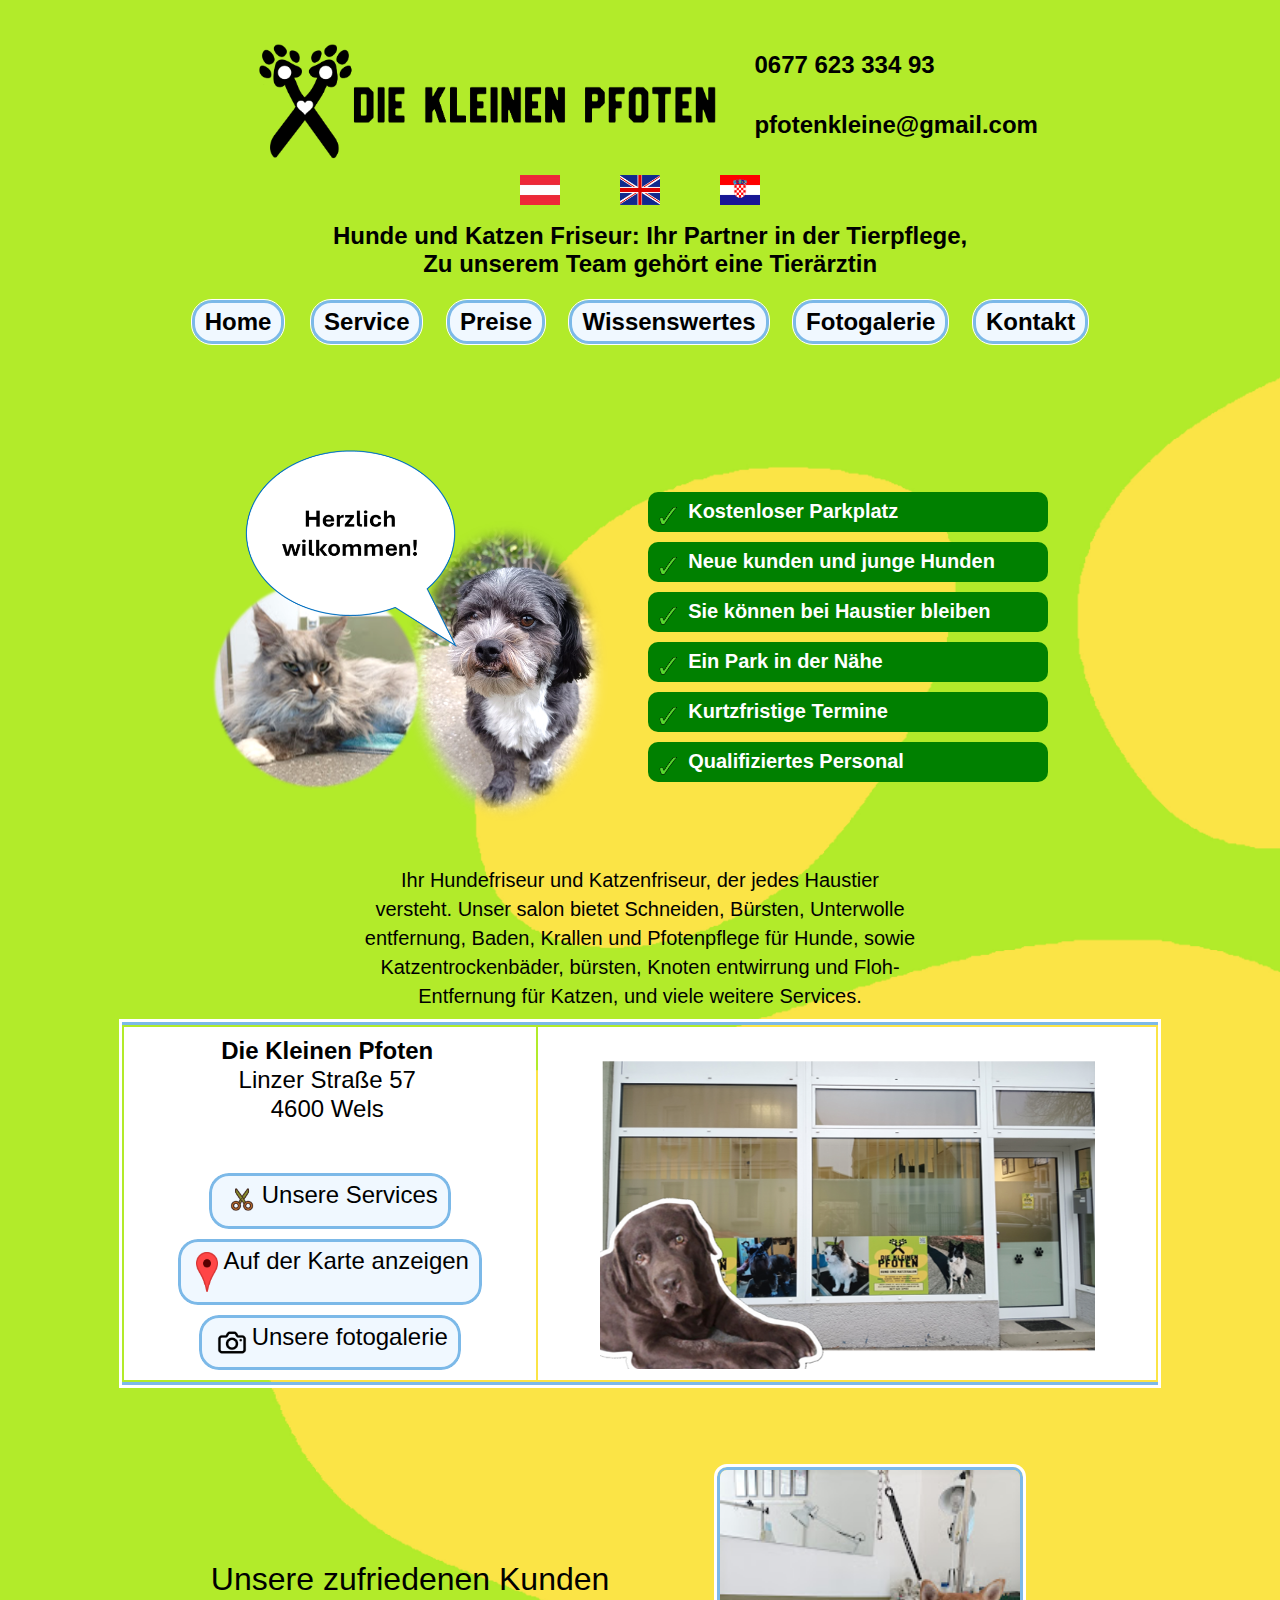
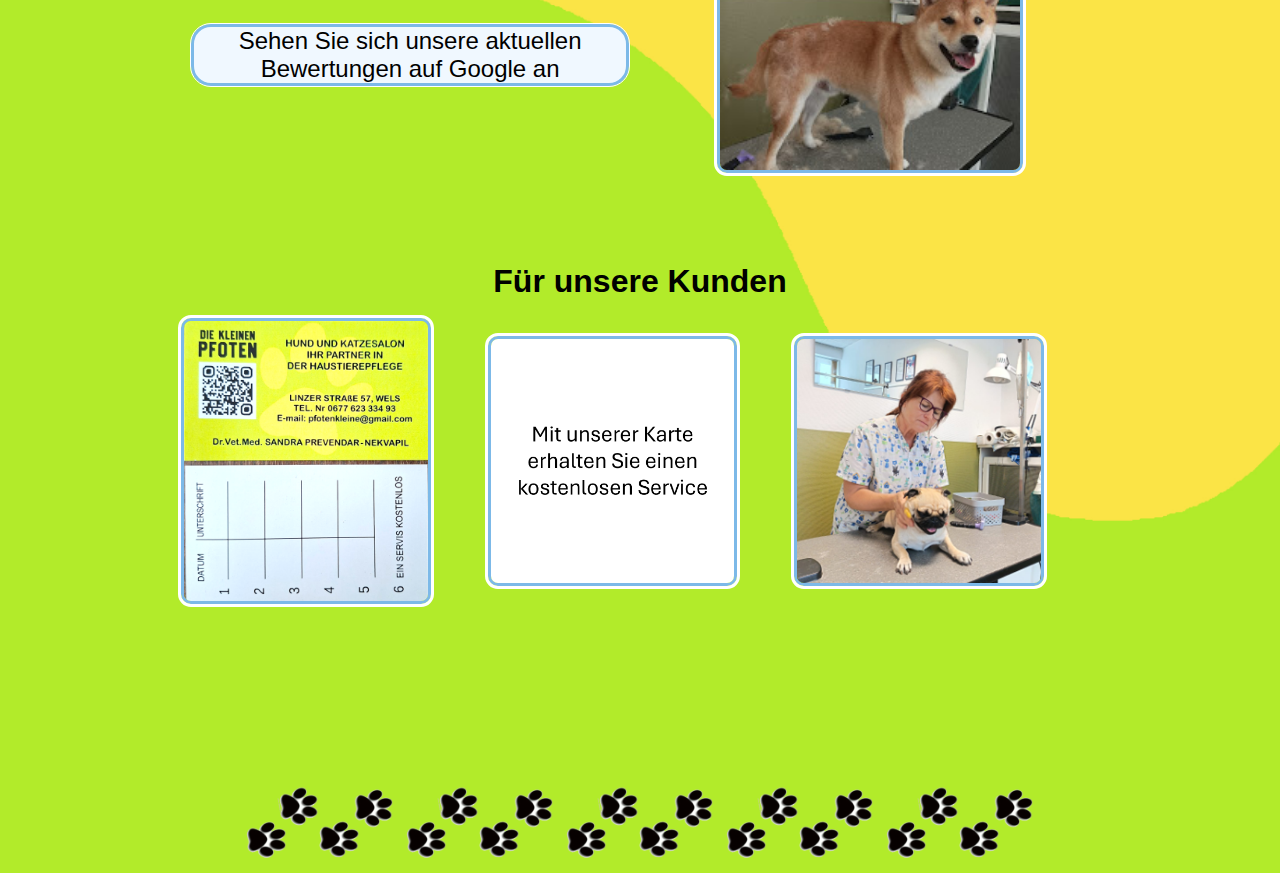
<file: index.html>
<!DOCTYPE html PUBLIC "-//W3C//DTD XHTML 1.0 Transitional//EN" "http://www.w3.org/TR/xhtml1/DTD/xhtml1-transitional.dtd">
<html xmlns="http://www.w3.org/1999/xhtml">
<head>
 <script>(function(w,d,s,l,i){w[l]=w[l]||[];w[l].push({'gtm.start':
 new Date().getTime(),event:'gtm.js'});var f=d.getElementsByTagName(s)[0],
 j=d.createElement(s),dl=l!='dataLayer'?'&l='+l:'';j.async=true;j.src=
 'https://www.googletagmanager.com/gtm.js?id='+i+dl;f.parentNode.insertBefore(j,f);
 })(window,document,'script','dataLayer','GTM-TR665T9L');</script>

<title>Die Kleinen Pfoten: Hundesalon, Katzensalon und Tierpflege</title>
<link href="style.css" rel="stylesheet" type="text/css" />
<link rel="shortcut icon" href="kleine-pfoten-icon.png" />
<link rel="icon" type="image/png" sizes="16x16" href="images/favicon-16x16.png">
<meta http-equiv="Content-Type" content="text/html; charset=iso-8859-1" />
<meta name="description" content="Der neue Hunde- und Katzensalon in Wels mit expert Personal">
<meta name="keywords" Content="die kleinen pfoten, hundesalon, katzensalon, tierpflege, grooming, baden, hund ,katze, frizure wels">
<meta name="viewport" content="width=1024"><script src="script.js" defer></script>
<script src="script.js" defer></script>
</head>
<!-- ############################################################## -->
<body>

 <noscript><iframe src="https://www.googletagmanager.com/ns.html?id=GTM-TR665T9L"
 height="0" width="0" style="display:none;visibility:hidden"></iframe></noscript>

<div id="wrapper">

  <div id="banner">
    <table>
	  <tr>
	    <td rowspan="2"><img src="artwork/logo-horizontal.png" class="banner-img"></td><td sstyle="vertical-align:bottom"><p>0677 623 334 93</p></td>
	  </tr>
	  <tr>
	    <td style="vertical-align:top"><p>pfotenkleine@gmail.com</p></td>
	  </tr>
	  <tr>
	    <td colspan="2"><center><img src="images/flag-austria.png" class="flag"><img src="images/flag-uk.png" class="flag"><img src="images/flag-croatia.png" class="flag"></center></td>
	</tr>
	<tr>
	  <td colspan="2"><center><p>Hunde und Katzen Friseur: Ihr Partner in der Tierpflege,<br>Zu unserem Team geh&#0246;rt eine Tier&#0228;rztin</p></center>
	</tr>
	</table>
    
  </div>
  
  <div id="header">
    <ul id="mainmenu">
	  <li><a href="index.html">Home</li>
	  <li><a href="service.html">Service</a></li>
	  <li><a href="preise.html">Preise</a></li>
	  <li><a href="wichtig.html">Wissenswertes</a></li>
	  <li><a href="fotogalerie.html">Fotogalerie</a></li>
	  <li><a href="kontakt.html">Kontakt</a></li>
	</ul>
  </div>
 
  
  
  <div id="content">
  	
    <table id="greeting">
	  <tr>
	    <td style="width:30%">
	      <img src="artwork/wilkommen.png" class="greeting-left">
		</td>
		<td style="width:70%">
		  <ul id="features">
		    <li><img src="images/green-tick.png" class="greeting-bullet-tick"><p>Kostenloser Parkplatz</p></li>
			<li><img src="images/green-tick.png" class="greeting-bullet-tick"><p>Neue kunden und junge Hunden</p></li>
			<li><img src="images/green-tick.png" class="greeting-bullet-tick"><p>Sie k&#0246;nnen bei Haustier bleiben</p></li>
			<li><img src="images/green-tick.png" class="greeting-bullet-tick"><p>Ein Park in der N&#0228;he</p></li>
			<li><img src="images/green-tick.png" class="greeting-bullet-tick"><p>Kurtzfristige Termine</p></li>
			<li><img src="images/green-tick.png" class="greeting-bullet-tick"><p>Qualifiziertes Personal</p></li>
	      </ul>
		</td>
	  </tr>
	  <tr>
	    <td colspan="2" align="center"><p>Ihr Hundefriseur und Katzenfriseur, der jedes 
		Haustier versteht. Unser salon bietet 
		Schneiden, B&#0252;rsten, Unterwolle entfernung, Baden, Krallen und Pfotenpflege 
		f&#0252;r Hunde, sowie Katzentrockenb�der, b&#0252;rsten, Knoten entwirrung und 
		Floh-Entfernung f&#0252;r Katzen, und viele weitere Services.</p></td>
	  </tr>
	</table>
	
	

	  <table id="lokal-band">
	    <tr>
		  <td style="width:40%">
		    <center>
			<p><b>Die Kleinen Pfoten</b><br>Linzer Stra&#0223;e 57<br>4600 Wels</p><br>
		    <button><img src="services/scheren.png" class="camera"><a href="service.html">Unsere Services</a></button>
			<button><img src="artwork/maps-pin.png" class="maps-pin"><a href="https://www.google.com/maps/place/Hundesalon+Die+Kleinen+Pfoten/@48.1627763,14.032698,17z/data=!3m1!4b1!4m6!3m5!1s0x4773f32a065a0963:0x411684e3a942975!8m2!3d48.1627763!4d14.032698!16s%2Fg%2F11w_tcdyph?authuser=0&entry=ttu&g_ep=EgoyMDI1MDQwOS4wIKXMDSoASAFQAw%3D%3D" target="_blank">Auf der Karte anzeigen</a></button>
		    <button><img src="artwork/camera.png" class="camera"><a href="fotogalerie.html">Unsere fotogalerie</a></button>
			</center>
		  </td>
		  <td style="max-width:60%"><img src="images/salon.png" class="lokal-img"></td>
		</tr>
	  </table>
	
	<table id="kunden">
	  <tr>
	    <td>
		  <p>Unsere zufriedenen Kunden</p>
		  <button><a href="https://www.google.com/maps/place/Hundesalon+Die+Kleinen+Pfoten/@48.1627798,14.0301284,17z/data=!3m1!5s0x4773f2a3cbb71c9d:0x7eab3c0aa936969a!4m8!3m7!1s0x4773f32a065a0963:0x411684e3a942975!8m2!3d48.1627763!4d14.032698!9m1!1b1!16s%2Fg%2F11w_tcdyph?authuser=0&entry=ttu&g_ep=EgoyMDI1MDUyMS4wIKXMDSoASAFQAw%3D%3D" target="_blank">Sehen Sie sich unsere aktuellen Bewertungen auf Google an</a></button>
		</td>
		<td>
		  <img name="cycle">
		</td>
	  </tr>
	</table>	

	

	<table id="kunden-table">
	    <th colspan="3" style="text-align:center">F&#0252;r unsere Kunden</th>
	  <tr>
	    <td><img src="images/visit-karte.png"></td>
		<td><img src="images/kostenlos.png"></td>
		<td><img src="images/sandra-mobs.png"></td>
	  </tr>
	</table>
	
	 

 </div>
 
 <div id="footer"> 
  
  
   
<br><br>
</div> <!--Footer close-->
</div> <!--Wrapper close-->
</body>
</html>
</file>
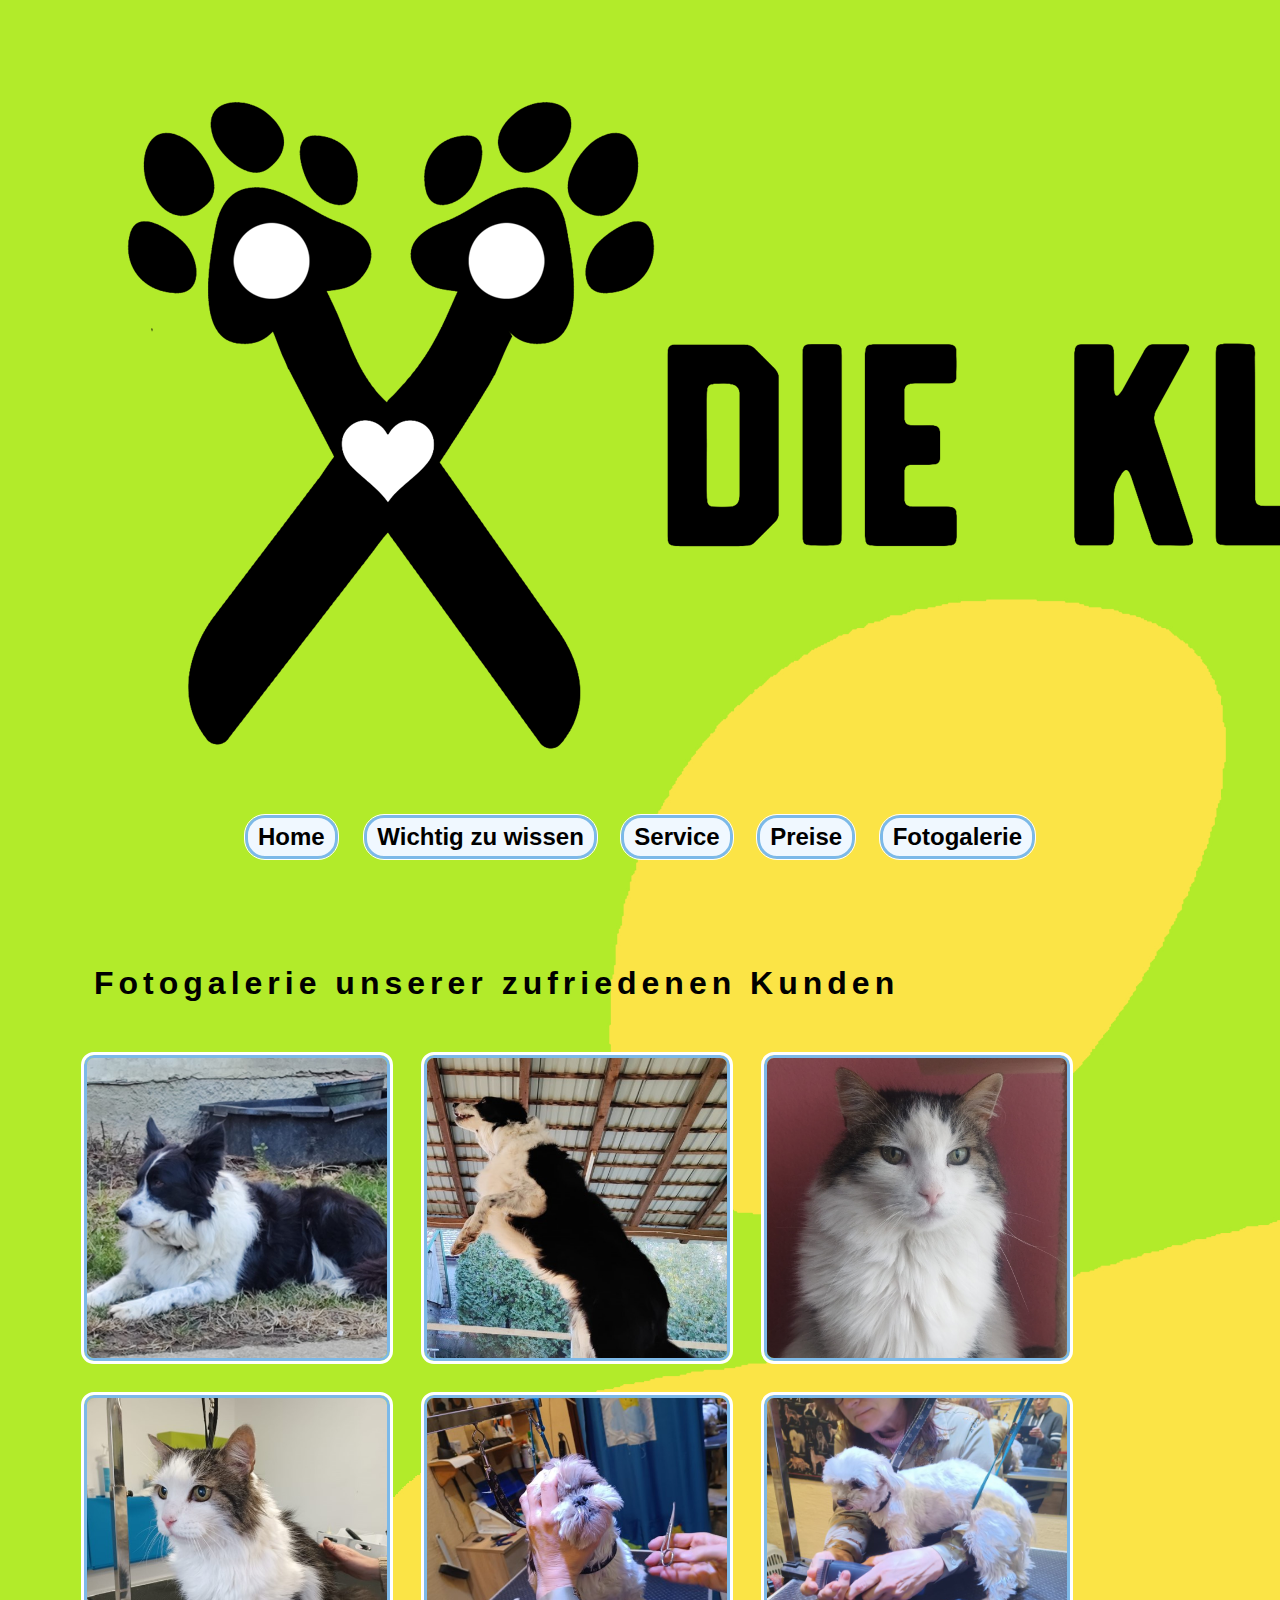
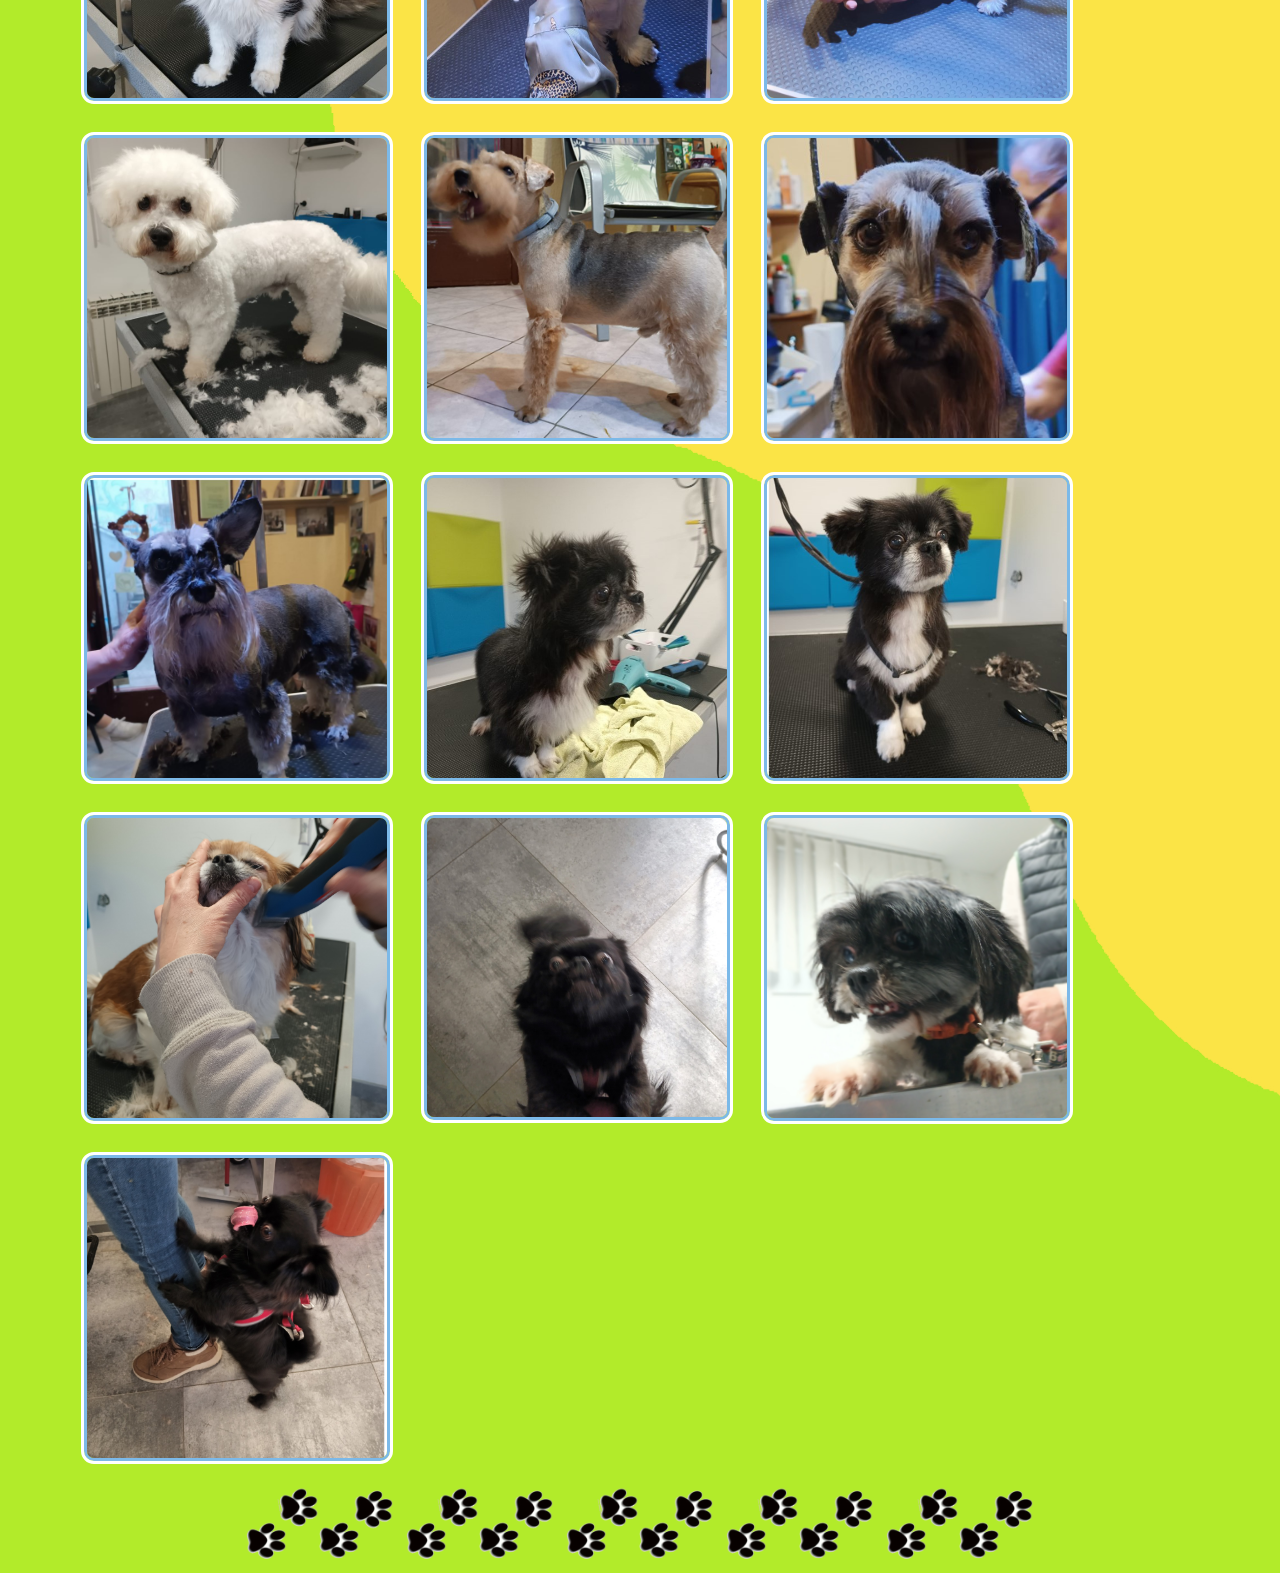
<file: fotogalerie.html>
<!DOCTYPE html PUBLIC "-//W3C//DTD XHTML 1.0 Transitional//EN" "http://www.w3.org/TR/xhtml1/DTD/xhtml1-transitional.dtd">
<html xmlns="http://www.w3.org/1999/xhtml">
<head>
<title>Die Kleine Pfoten: Foto</title>
<link href="style.css" rel="stylesheet" type="text/css" />
<link rel="shortcut icon" href="kleine-pfoten-icon.png" />
<link rel="icon" type="image/png" sizes="16x16" href="images/favicon-16x16.png">
<meta http-equiv="Content-Type" content="text/html; charset=iso-8859-1" />
<meta name="description" content="Fotogalerie unserer zufriedenen Kunden">
<meta name="keywords" Content="die kleinen pfoten, hundesalon, katzensalo, hund, katze, salon">
</head>
<!-- ############################################################## -->
<body>
<div id="wrapper">

  <div id="banner">
    <img src="artwork/logo-horizontal.png">
  </div>
  
  <div id="header">
    <ul id="mainmenu">
	  <li><a href="index.html">Home</li>
	  <li><a href="wichtig.html">Wichtig zu wissen</a></li>
	  <li><a href="service.html">Service</a></li>
	  <li><a href="preise.html">Preise</a></li>
	  <li><a href="fotogalerie.html">Fotogalerie</a></li>
	</ul>
  </div>
 
  
  
  <div id="content">
	
	  <div id="fotogalerie">
	  
	  <h1>Fotogalerie unserer zufriedenen Kunden</h1>
	  
	    <ul>
		  <li><img src="galerie/leni1.jpg" class="fotogalerie-horiz"></li>
		  <li><img src="galerie/leni2.jpg" class="fotogalerie-horiz"></li>
		  <li><img src="galerie/mica1.jpeg" class="fotogalerie-horiz"></li>
		  <li><img src="galerie/mica2.jpg" class="fotogalerie-horiz"></li>
		  <li><img src="galerie/tartufar3.jpg" class="fotogalerie-horiz"></li>
		  <li><img src="galerie/tartufar1.jpg" class="fotogalerie-horiz"></li>
		  <li><img src="galerie/tartufar2.jpg" class="fotogalerie-horiz"></li>
		  <li><img src="galerie/pasnjuska1.jpg" class="fotogalerie-horiz"></li>
		  <li><img src="galerie/smedipas1.jpg" class="fotogalerie-vert"></li>
		  <li><img src="galerie/sivipas1.jpg" class="fotogalerie-horiz"></li>
		  <li><img src="galerie/malicrni1.jpg" class="fotogalerie-horiz"></li>
		  <li><img src="galerie/malicrni2.jpg" class="fotogalerie-horiz"></li>
		  <li><img src="galerie/pasmasinica1.jpg" class="fotogalerie-horiz"></li>
		  <li><img src="galerie/crnipas1.jpg" class="fotogalerie-horiz"></li>
		  <li><img src="galerie/smedipas2.jpg" class="fotogalerie-horiz"></li>
		  <li><img src="galerie/crnipas2.jpg" class="fotogalerie-horiz"></li>
		</ul>
	    

	  </div>
	
	  

 
 </div>
 
 <div id="footer"> 
  
  
   
<br><br>
</div> <!--Footer close-->
</div> <!--Wrapper close-->
</body>
</html>
</file>
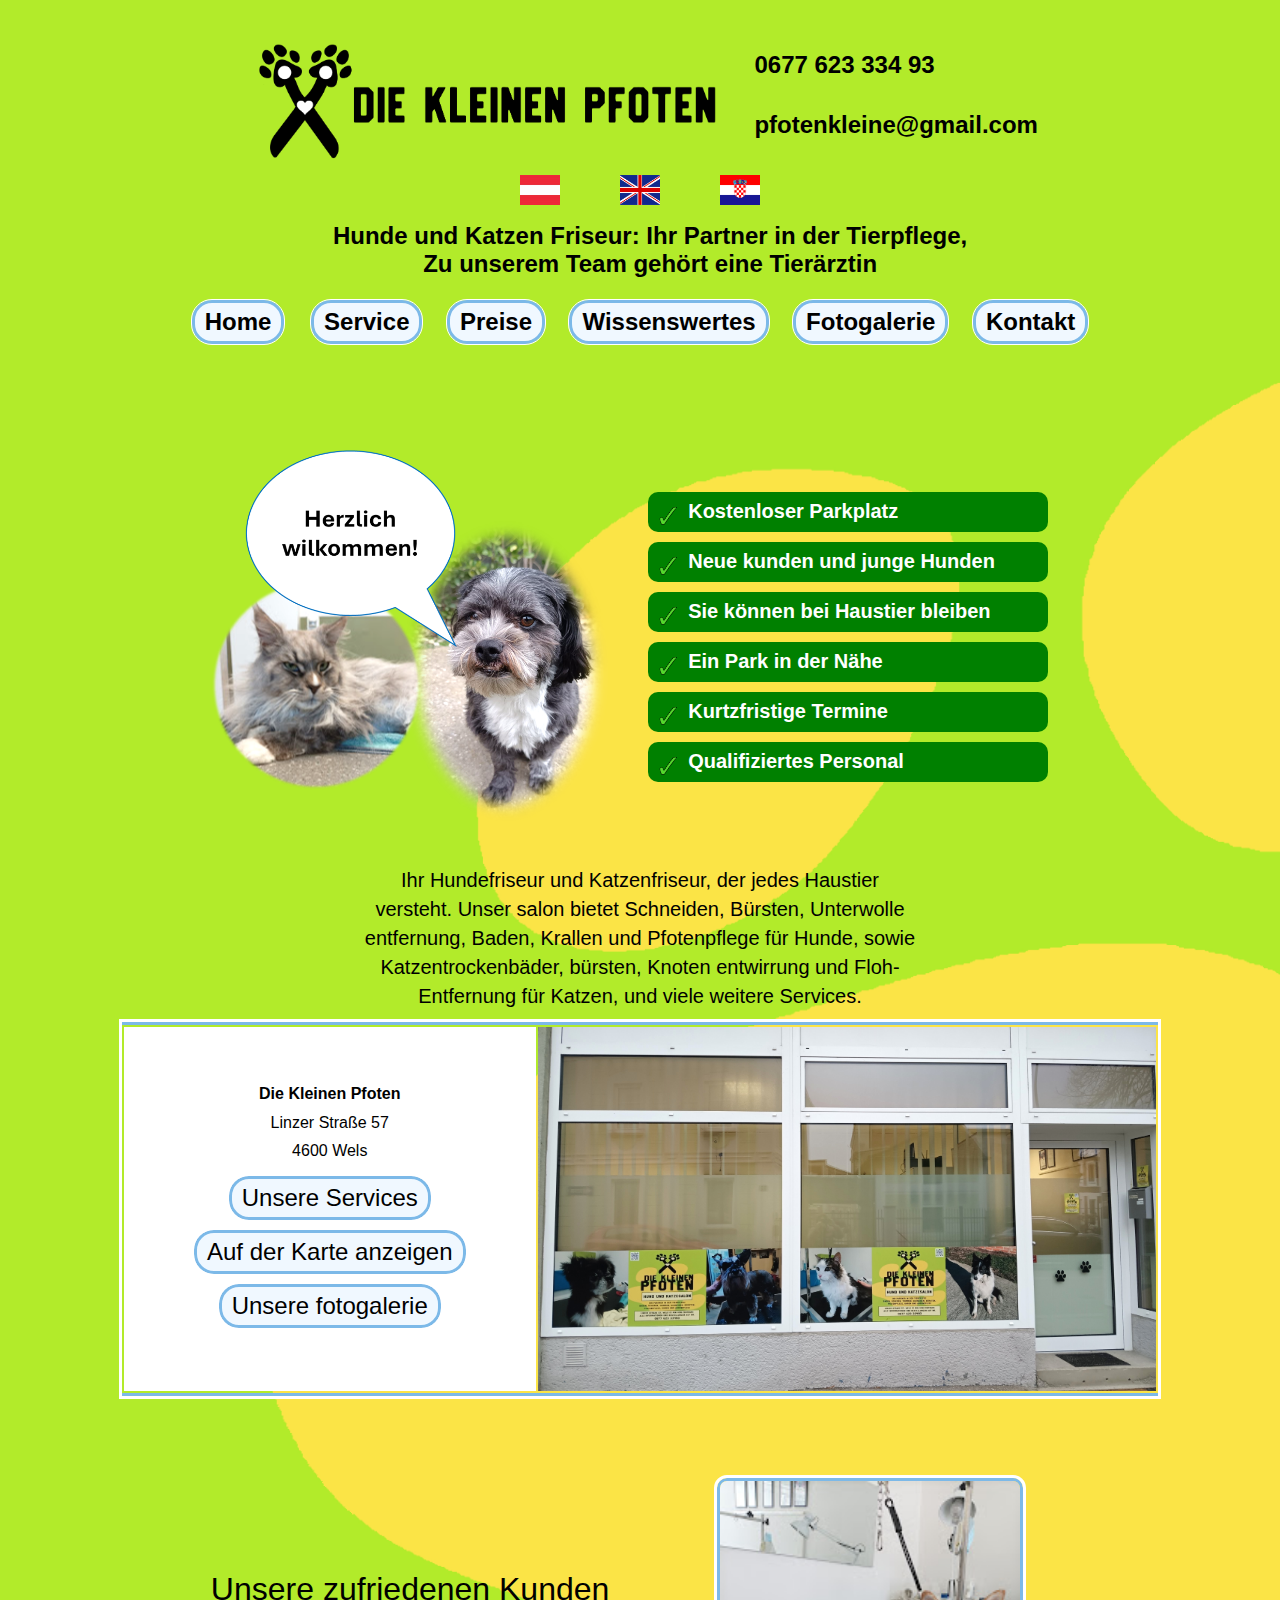
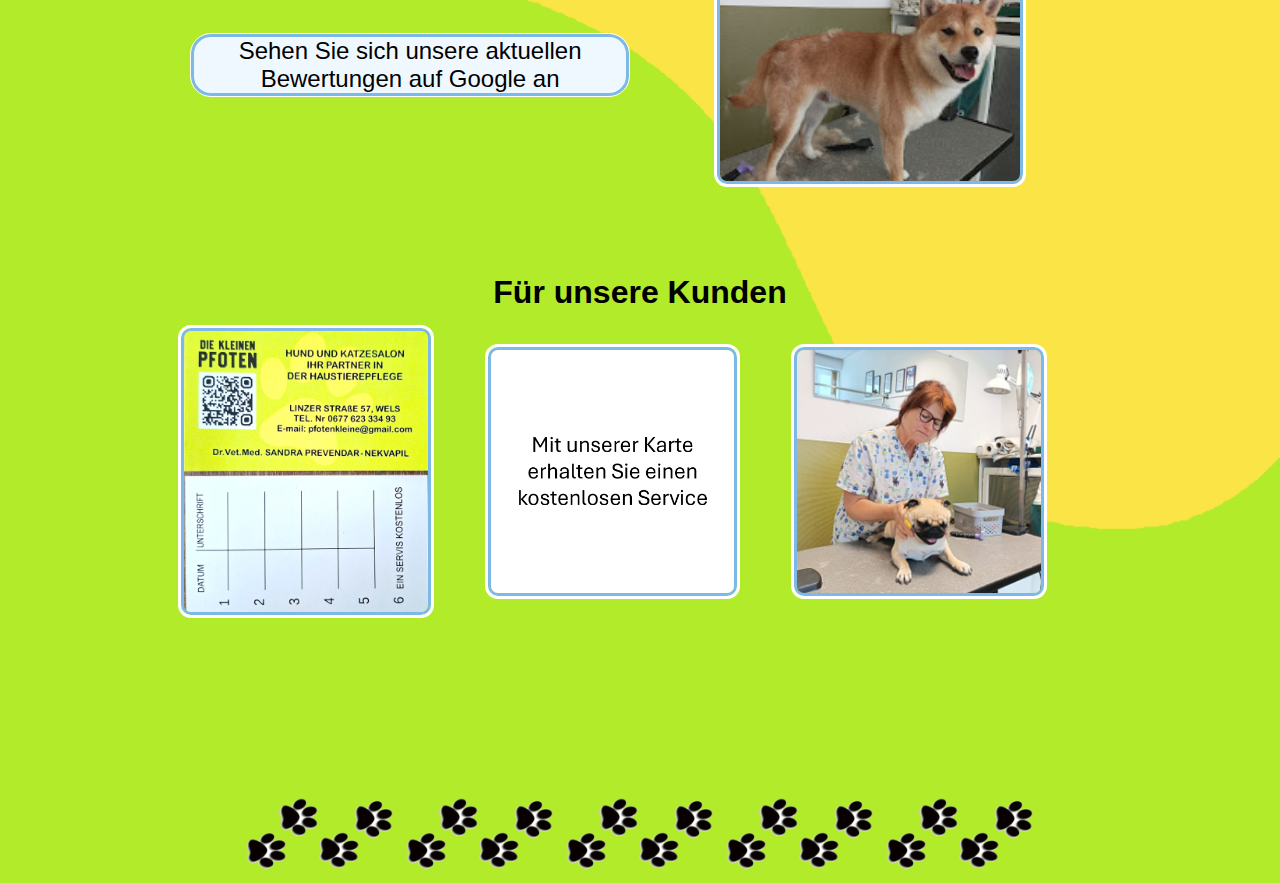
<file: index - Copy.html>
<!DOCTYPE html PUBLIC "-//W3C//DTD XHTML 1.0 Transitional//EN" "http://www.w3.org/TR/xhtml1/DTD/xhtml1-transitional.dtd">
<html xmlns="http://www.w3.org/1999/xhtml">
<head>
 <script>(function(w,d,s,l,i){w[l]=w[l]||[];w[l].push({'gtm.start':
 new Date().getTime(),event:'gtm.js'});var f=d.getElementsByTagName(s)[0],
 j=d.createElement(s),dl=l!='dataLayer'?'&l='+l:'';j.async=true;j.src=
 'https://www.googletagmanager.com/gtm.js?id='+i+dl;f.parentNode.insertBefore(j,f);
 })(window,document,'script','dataLayer','GTM-TR665T9L');</script>

<title>Die Kleinen Pfoten: Hundesalon, Katzensalon und Tierpflege</title>
<link href="style.css" rel="stylesheet" type="text/css" />
<link rel="shortcut icon" href="kleine-pfoten-icon.png" />
<link rel="icon" type="image/png" sizes="16x16" href="images/favicon-16x16.png">
<meta http-equiv="Content-Type" content="text/html; charset=iso-8859-1" />
<meta name="description" content="Der neue Hunde- und Katzensalon in Wels mit expert Personal">
<meta name="keywords" Content="die kleinen pfoten, hundesalon, katzensalon, tierpflege, grooming, baden, hund ,katze, frizure wels">
<meta name="viewport" content="width=1024"><script src="script.js" defer></script>
<script src="script.js" defer></script>
</head>
<!-- ############################################################## -->
<body>

 <noscript><iframe src="https://www.googletagmanager.com/ns.html?id=GTM-TR665T9L"
 height="0" width="0" style="display:none;visibility:hidden"></iframe></noscript>

<div id="wrapper">

  <div id="banner">
    <table>
	  <tr>
	    <td rowspan="2"><img src="artwork/logo-horizontal.png" class="banner-img"></td><td sstyle="vertical-align:bottom"><p>0677 623 334 93</p></td>
	  </tr>
	  <tr>
	    <td style="vertical-align:top"><p>pfotenkleine@gmail.com</p></td>
	  </tr>
	  <tr>
	    <td colspan="2"><center><img src="images/flag-austria.png" class="flag"><img src="images/flag-uk.png" class="flag"><img src="images/flag-croatia.png" class="flag"></center></td>
	</tr>
	<tr>
	  <td colspan="2"><center><p>Hunde und Katzen Friseur: Ihr Partner in der Tierpflege,<br>Zu unserem Team geh&#0246;rt eine Tier&#0228;rztin</p></center>
	</tr>
	</table>
    
  </div>
  
  <div id="header">
    <ul id="mainmenu">
	  <li><a href="index.html">Home</li>
	  <li><a href="service.html">Service</a></li>
	  <li><a href="preise.html">Preise</a></li>
	  <li><a href="wichtig.html">Wissenswertes</a></li>
	  <li><a href="fotogalerie.html">Fotogalerie</a></li>
	  <li><a href="kontakt.html">Kontakt</a></li>
	</ul>
  </div>
 
  
  
  <div id="content">
  	
    <table id="greeting">
	  <tr>
	    <td style="width:30%">
	      <img src="artwork/wilkommen.png" class="greeting-left">
		</td>
		<td style="width:70%">
		  <ul id="features">
		    <li><img src="images/green-tick.png" class="greeting-bullet-tick"><p>Kostenloser Parkplatz</p></li>
			<li><img src="images/green-tick.png" class="greeting-bullet-tick"><p>Neue kunden und junge Hunden</p></li>
			<li><img src="images/green-tick.png" class="greeting-bullet-tick"><p>Sie k&#0246;nnen bei Haustier bleiben</p></li>
			<li><img src="images/green-tick.png" class="greeting-bullet-tick"><p>Ein Park in der N&#0228;he</p></li>
			<li><img src="images/green-tick.png" class="greeting-bullet-tick"><p>Kurtzfristige Termine</p></li>
			<li><img src="images/green-tick.png" class="greeting-bullet-tick"><p>Qualifiziertes Personal</p></li>
	      </ul>
		</td>
	  </tr>
	  <tr>
	    <td colspan="2" align="center"><p>Ihr Hundefriseur und Katzenfriseur, der jedes 
		Haustier versteht. Unser salon bietet 
		Schneiden, B�rsten, Unterwolle entfernung, Baden, Krallen und Pfotenpflege 
		f�r Hunde, sowie Katzentrockenb�der, b�rsten, Knoten entwirrung und 
		Floh-Entfernung f�r Katzen, und viele weitere Services.</p></td>
	  </tr>
	</table>
	
	

	  <table id="lokal-band">
	    <tr>
		  <td style="width:40%">
		    <center>
			<b>Die Kleinen Pfoten</b><br>Linzer Stra&#0223;e 57<br>4600 Wels<br>
		    <button><a href="service.html">Unsere Services</a></button>
			<button><a href="https://www.google.com/maps/place/Hundesalon+Die+Kleinen+Pfoten/@48.1627763,14.032698,17z/data=!3m1!4b1!4m6!3m5!1s0x4773f32a065a0963:0x411684e3a942975!8m2!3d48.1627763!4d14.032698!16s%2Fg%2F11w_tcdyph?authuser=0&entry=ttu&g_ep=EgoyMDI1MDQwOS4wIKXMDSoASAFQAw%3D%3D" target="_blank">Auf der Karte anzeigen</a></button>
		    <button><a href="fotogalerie.html">Unsere fotogalerie</a></button>

			</center>
		  </td>
		  <td style="width:60%"><img src="images/salon.jpg" style="width:100%"></td>
		</tr>
	  </table>
	
	<table id="kunden">
	  <tr>
	    <td>
		  <p>Unsere zufriedenen Kunden</p>
		  <button><a href="https://www.google.com/maps/place/Hundesalon+Die+Kleinen+Pfoten/@48.1627798,14.0301284,17z/data=!3m1!5s0x4773f2a3cbb71c9d:0x7eab3c0aa936969a!4m8!3m7!1s0x4773f32a065a0963:0x411684e3a942975!8m2!3d48.1627763!4d14.032698!9m1!1b1!16s%2Fg%2F11w_tcdyph?authuser=0&entry=ttu&g_ep=EgoyMDI1MDUyMS4wIKXMDSoASAFQAw%3D%3D" target="_blank">Sehen Sie sich unsere aktuellen Bewertungen auf Google an</a></button>
		</td>
		<td>
		  <img name="cycle">
		</td>
	  </tr>
	</table>	

	

	<table id="kunden-table">
	    <th colspan="3" style="text-align:center">F&#0252;r unsere Kunden</th>
	  <tr>
	    <td><img src="images/visit-karte.png"></td>
		<td><img src="images/kostenlos.png"></td>
		<td><img src="images/sandra-mobs.png"></td>
	  </tr>
	</table>
	
	 

 </div>
 
 <div id="footer"> 
  
  
   
<br><br>
</div> <!--Footer close-->
</div> <!--Wrapper close-->
</body>
</html>
</file>
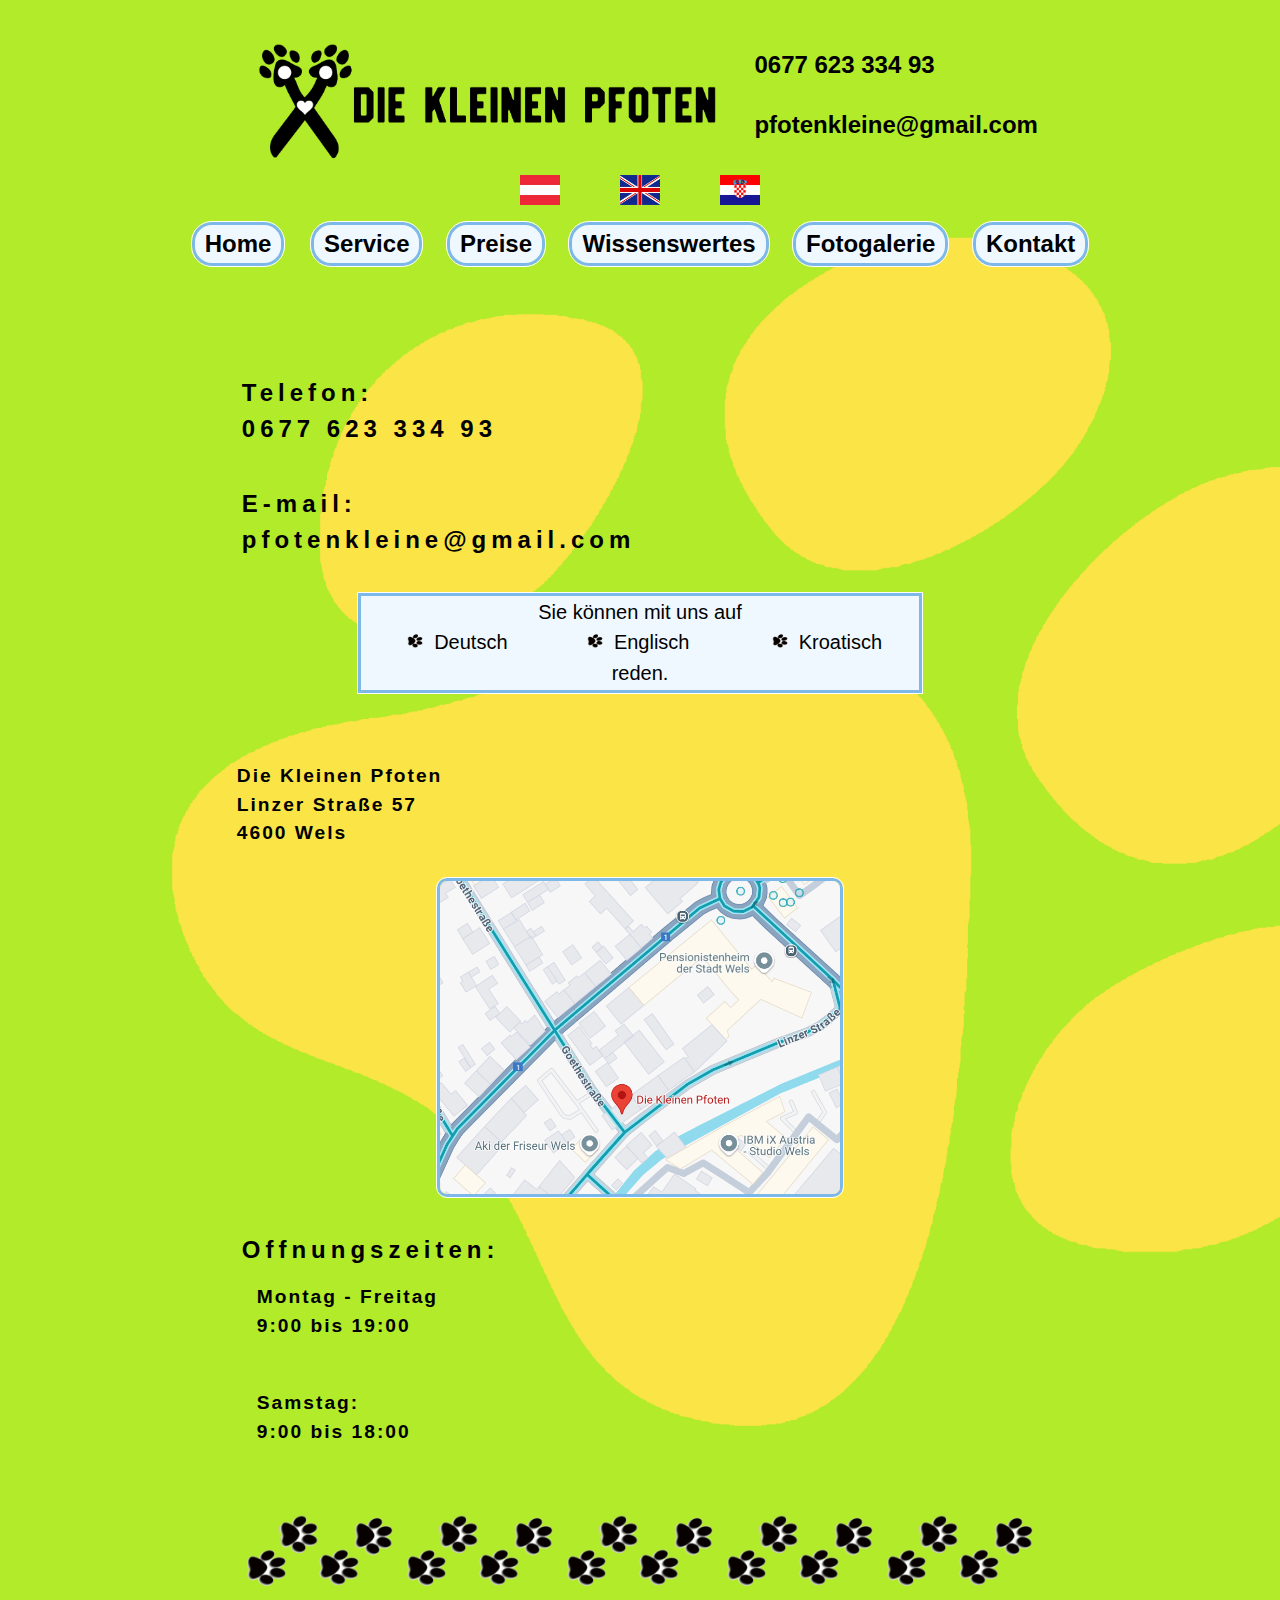
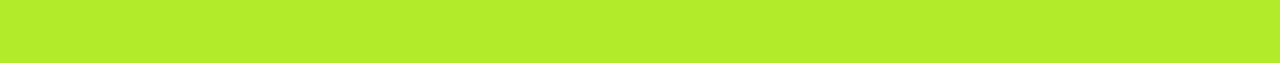
<file: kontakt.html>
<!DOCTYPE html PUBLIC "-//W3C//DTD XHTML 1.0 Transitional//EN" "http://www.w3.org/TR/xhtml1/DTD/xhtml1-transitional.dtd">
<html xmlns="http://www.w3.org/1999/xhtml">
 <script>(function(w,d,s,l,i){w[l]=w[l]||[];w[l].push({'gtm.start':
 new Date().getTime(),event:'gtm.js'});var f=d.getElementsByTagName(s)[0],
 j=d.createElement(s),dl=l!='dataLayer'?'&l='+l:'';j.async=true;j.src=
 'https://www.googletagmanager.com/gtm.js?id='+i+dl;f.parentNode.insertBefore(j,f);
 })(window,document,'script','dataLayer','GTM-TR665T9L');</script><head>


<title>Die Kleinen Pfoten: Kontakt</title>
<link href="style.css" rel="stylesheet" type="text/css" />
<link rel="shortcut icon" href="kleine-pfoten-icon.png" />
<link rel="icon" type="image/png" sizes="16x16" href="images/favicon-16x16.png">
<meta http-equiv="Content-Type" content="text/html; charset=iso-8859-1" />
<meta name="description" content="Der neue Hunde- und Katzensalon in Wels mit expert Personal">
<meta name="keywords" Content="die kleinen pfoten, hundesalon, katzensalon, tierpflege, grooming, baden, hund ,katze, frizure wels">
<meta name="viewport" content="width=1024">
</head>
<!-- ############################################################## -->
<body>

<noscript><iframe src="https://www.googletagmanager.com/ns.html?id=GTM-TR665T9L"
 height="0" width="0" style="display:none;visibility:hidden"></iframe></noscript>

<div id="wrapper">

  <div id="banner">
    <table>
	  <tr>
	    <td rowspan="2"><img src="artwork/logo-horizontal.png" class="banner-img"></td><td sstyle="vertical-align:bottom"><p>0677 623 334 93</p></td>
	  </tr>
	  <tr>
	    <td style="vertical-align:top"><p>pfotenkleine@gmail.com</p></td>
	  </tr>
	  <tr>
	    <td colspan="2"><center><img src="images/flag-austria.png" class="flag"><img src="images/flag-uk.png" class="flag"><img src="images/flag-croatia.png" class="flag"></center></td>
	</tr>
	</table>
    
  </div>
  
  <div id="header">
    <ul id="mainmenu">
	  <li><a href="index.html">Home</li>
	  <li><a href="service.html">Service</a></li>
	  <li><a href="preise.html">Preise</a></li>
	  <li><a href="wichtig.html">Wissenswertes</a></li>
	  <li><a href="fotogalerie.html">Fotogalerie</a></li>
	  <li><a href="kontakt.html">Kontakt</a></li>
	</ul>
  </div>
 
  
  
  <div id="content">
  
    <div id="kontakt">
	
	<h3>Telefon:<br>0677 623 334 93</h3>
	<br>
	<h3>E-mail:<br>pfotenkleine@gmail.com</h3>
	
	<table id="language-table">
	  <tr>
	    <td colspan="3">Sie k&#0246;nnen mit uns auf</td>
	  </tr>
	  <tr>
	    <td><img src="artwork/bullet.png" class="language-bullet">Deutsch</td>
		<td><img src="artwork/bullet.png" class="language-bullet">Englisch</td>
		<td><img src="artwork/bullet.png" class="language-bullet">Kroatisch</td>
	  </tr>
	  <tr>
	    <td colspan="3">reden.</td>
	  </tr>
	</table>
	<br>
	
	<h4>Die Kleinen Pfoten<br>
	Linzer Stra&#0223;e 57<br>
	4600 Wels</h4>
  
    <a href="https://www.google.com/maps/place/Hundesalon+Die+Kleinen+Pfoten/@48.1627763,14.0301177,17z/data=!3m1!4b1!4m6!3m5!1s0x4773f32a065a0963:0x411684e3a942975!8m2!3d48.1627763!4d14.032698!16s%2Fg%2F11w_tcdyph?authuser=0&entry=ttu&g_ep=EgoyMDI1MDIwNC4wIKXMDSoASAFQAw%3D%3D" target="_blank">
	  <img src="artwork/map.png" class="map"></a>
	  
	  <h3>Offnungszeiten:</h3>
	    <h4 style="margin-left:20px">Montag - Freitag<br>9:00 bis 19:00</h4>
		<br>
		<h4 style="margin-left:20px">Samstag:<br>9:00 bis 18:00</h4>
  
	
	
	  
 
 </div>
 
 <div id="footer"> 
  
  
   
<br><br>
</div> <!--Footer close-->
</div> <!--Wrapper close-->
</body>
</html>
</file>
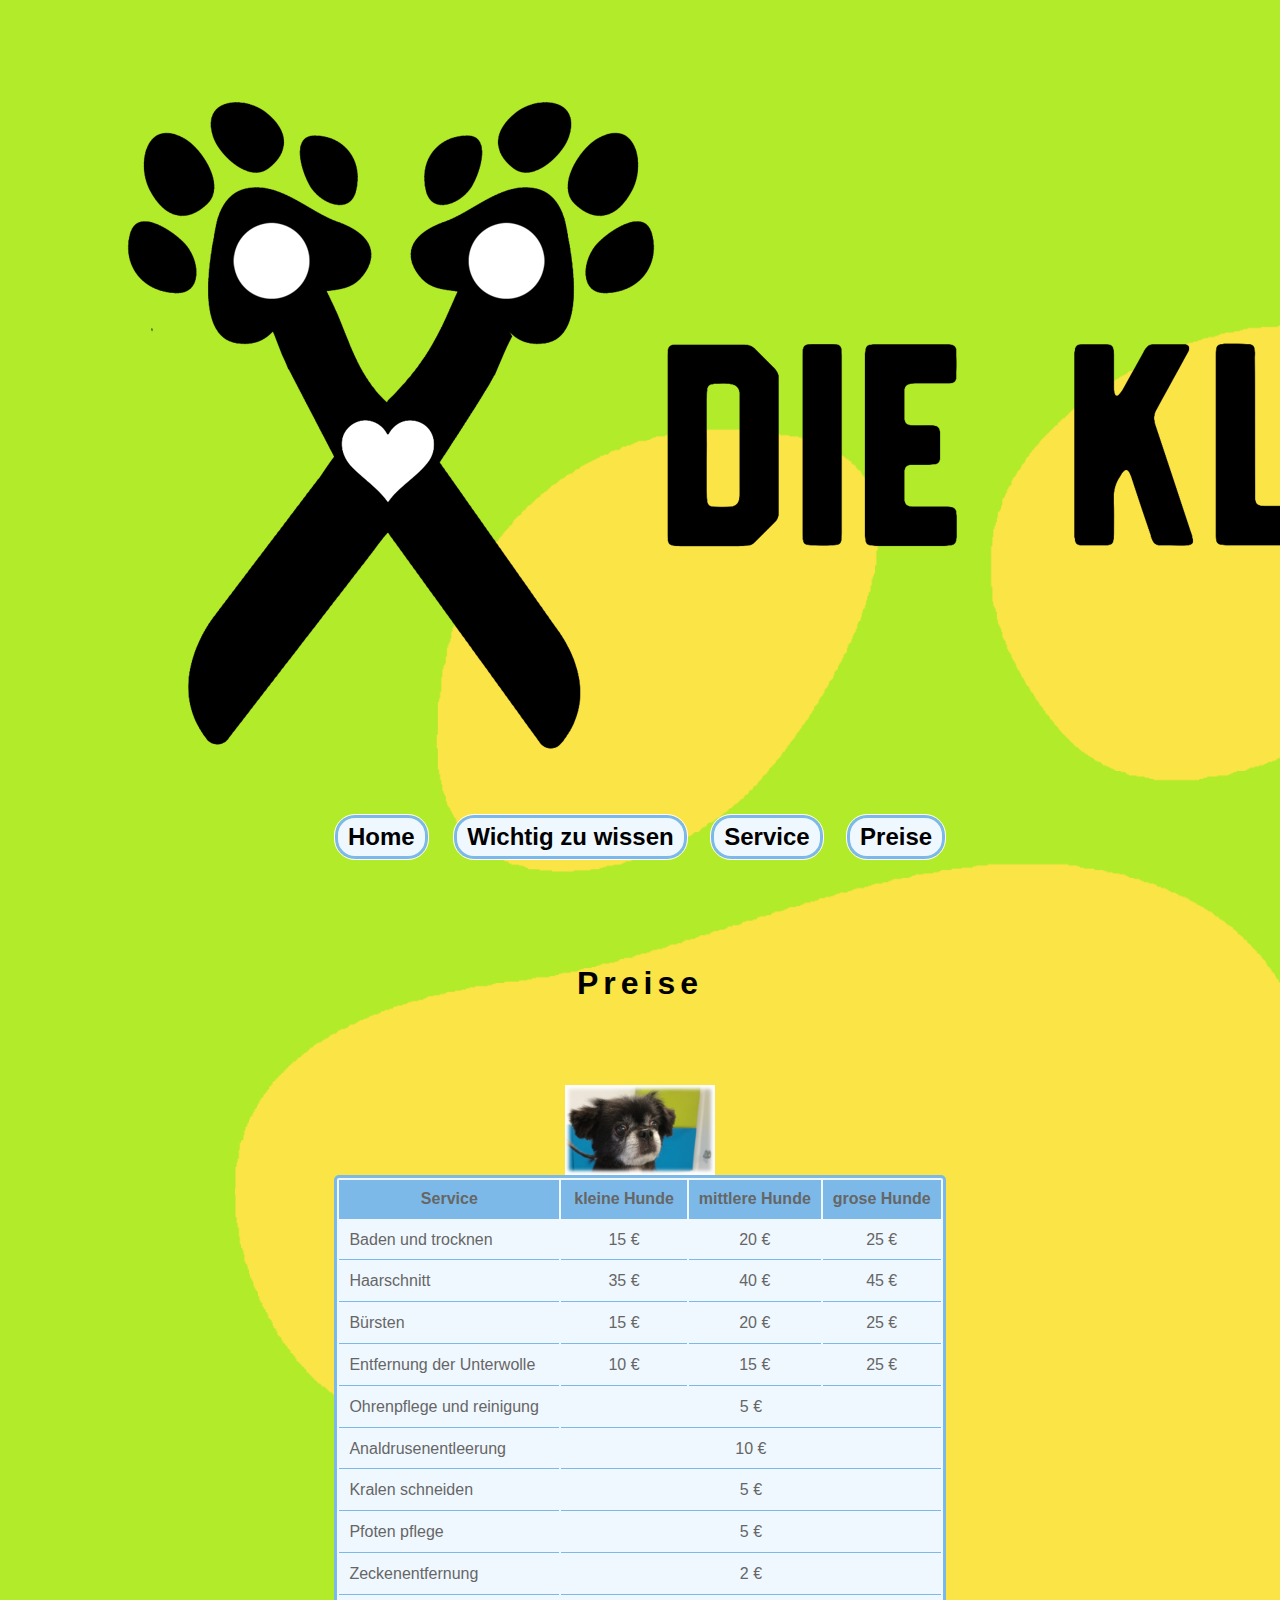
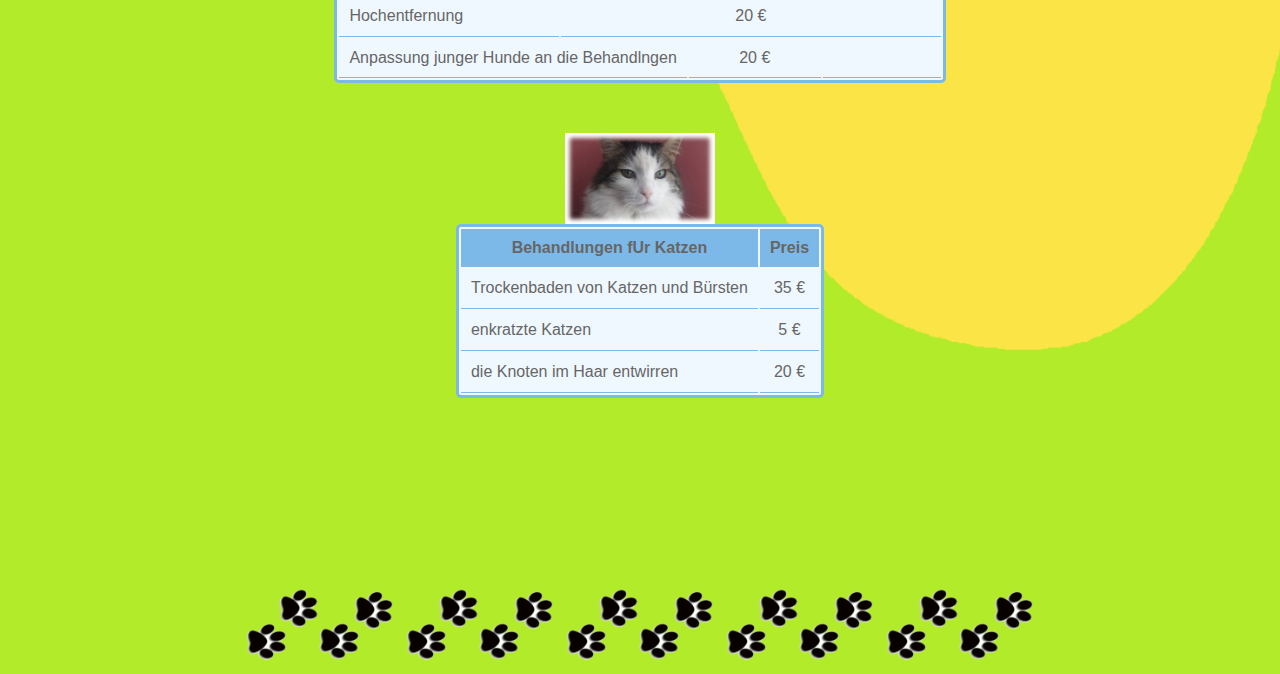
<file: preise.html>
<!DOCTYPE html PUBLIC "-//W3C//DTD XHTML 1.0 Transitional//EN" "http://www.w3.org/TR/xhtml1/DTD/xhtml1-transitional.dtd">
<html xmlns="http://www.w3.org/1999/xhtml">
<head>
<title>Die Kleine Pfoten: Ihr Partner in der Tierpflege</title>
<link href="style.css" rel="stylesheet" type="text/css" />
<link rel="shortcut icon" href="kleine-pfoten-icon.png" />
<link rel="icon" type="image/png" sizes="16x16" href="images/favicon-16x16.png">
<meta http-equiv="Content-Type" content="text/html; charset=iso-8859-1" />
<meta name="description" content="Der neue Hunde- und Katzensalon in Wels mit expert Personal">
<meta name="keywords" Content="hundesalon, katzensalon, tierpflege, wels, scheren, schneiden, pfotenpflege, krallenpflege,zeckenentfernung, flohentfernung">
</head>
<!-- ############################################################## -->
<body>
<div id="wrapper">

  <div id="banner">
    <img src="artwork/logo-horizontal.png">
  </div>
  
  <div id="header">
    <ul id="mainmenu">
	  <li><a href="index.html">Home</li>
	  <li><a href="wichtig.html">Wichtig zu wissen</a></li>
	  <li><a href="service.html">Service</a></li>
	  <li><a href="preise.html">Preise</a></li>
	</ul>
  </div>
 
  
  
  <div id="content">
  
    <center><h1>Preise</h1></center>
	
	<div id="preise">
	
	<center><img src="images/hunde-preise.jpg" width="150" height="auto"></center>

	
	<table>
	  <th>Service</th><th>kleine Hunde</th><th>mittlere Hunde</th><th>grose Hunde</th>
	  <tr>
	    <td class="firstcolumn">Baden und trocknen</td><td>15 &euro;</td><td>20 &euro;</td><td>25 &euro;</td>
	  </tr>
	  <tr>
	    <td class="firstcolumn">Haarschnitt</td><td>35 &euro;</td><td>40 &euro;</td><td>45 &euro;</td>
	  </tr>
	  <tr>
	    <td class="firstcolumn">B�rsten</td><td>15 &euro;</td><td>20 &euro;</td><td>25 &euro;</td>
	  </tr>
	  <tr>
	    <td class="firstcolumn">Entfernung der Unterwolle</td><td>10 &euro;</td><td>15 &euro;</td><td>25 &euro;</td>
	  </tr>
	  <tr>
	   <td class="firstcolumn">Ohrenpflege und reinigung</td><td colspan="3">5 &euro;</td>
	 </tr>
	 <tr>
	   <td class="firstcolumn">Analdrusenentleerung</td><td colspan="3">10 &euro;</td>
	 </tr>
	 <tr>
	   <td class="firstcolumn">Kralen schneiden</td><td colspan="3">5 &euro;</td>
	  </tr>
	  <tr>
	    <td class="firstcolumn">Pfoten pflege</td><td colspan="3">5 &euro;</td>
      </tr>
	  <tr>
	    <td class="firstcolumn">Zeckenentfernung</td><td colspan="3">2 &euro;</td>
      </tr>
	  <tr>
	    <td class="firstcolumn">Hochentfernung</td><td colspan="3">20 &euro;</td>
	  </tr>
	  <tr>
	    <td colspan="2" class="firstcolumn">Anpassung junger Hunde an die Behandlngen</td><td>20 &euro;</td><td></td>
	  </tr>
	</table>
  </div>
  
    <div id="preise">
	
	<center><img src="images/katze-preise.jpg" width="150" height="auto"></center>
	
	<table>
	  <th>Behandlungen fUr Katzen</th><th>Preis</th>
	  <tr>
	    <td class="firstcolumn">Trockenbaden von Katzen und B�rsten</td><td>35 &euro;</td>
	  </tr>
	  <tr>
	    <td class="firstcolumn">enkratzte Katzen</td><td>5 &euro;</td>
	  </tr>
	  <tr>
	    <td class="firstcolumn">die Knoten im Haar entwirren</td><td>20 &euro;</td>
	</tr>
</table>
  </div>
	
	

 
 </div>
 
 <div id="footer"> 
  
  
   
<br><br>
</div> <!--Footer close-->
</div> <!--Wrapper close-->
</body>
</html>
</file>
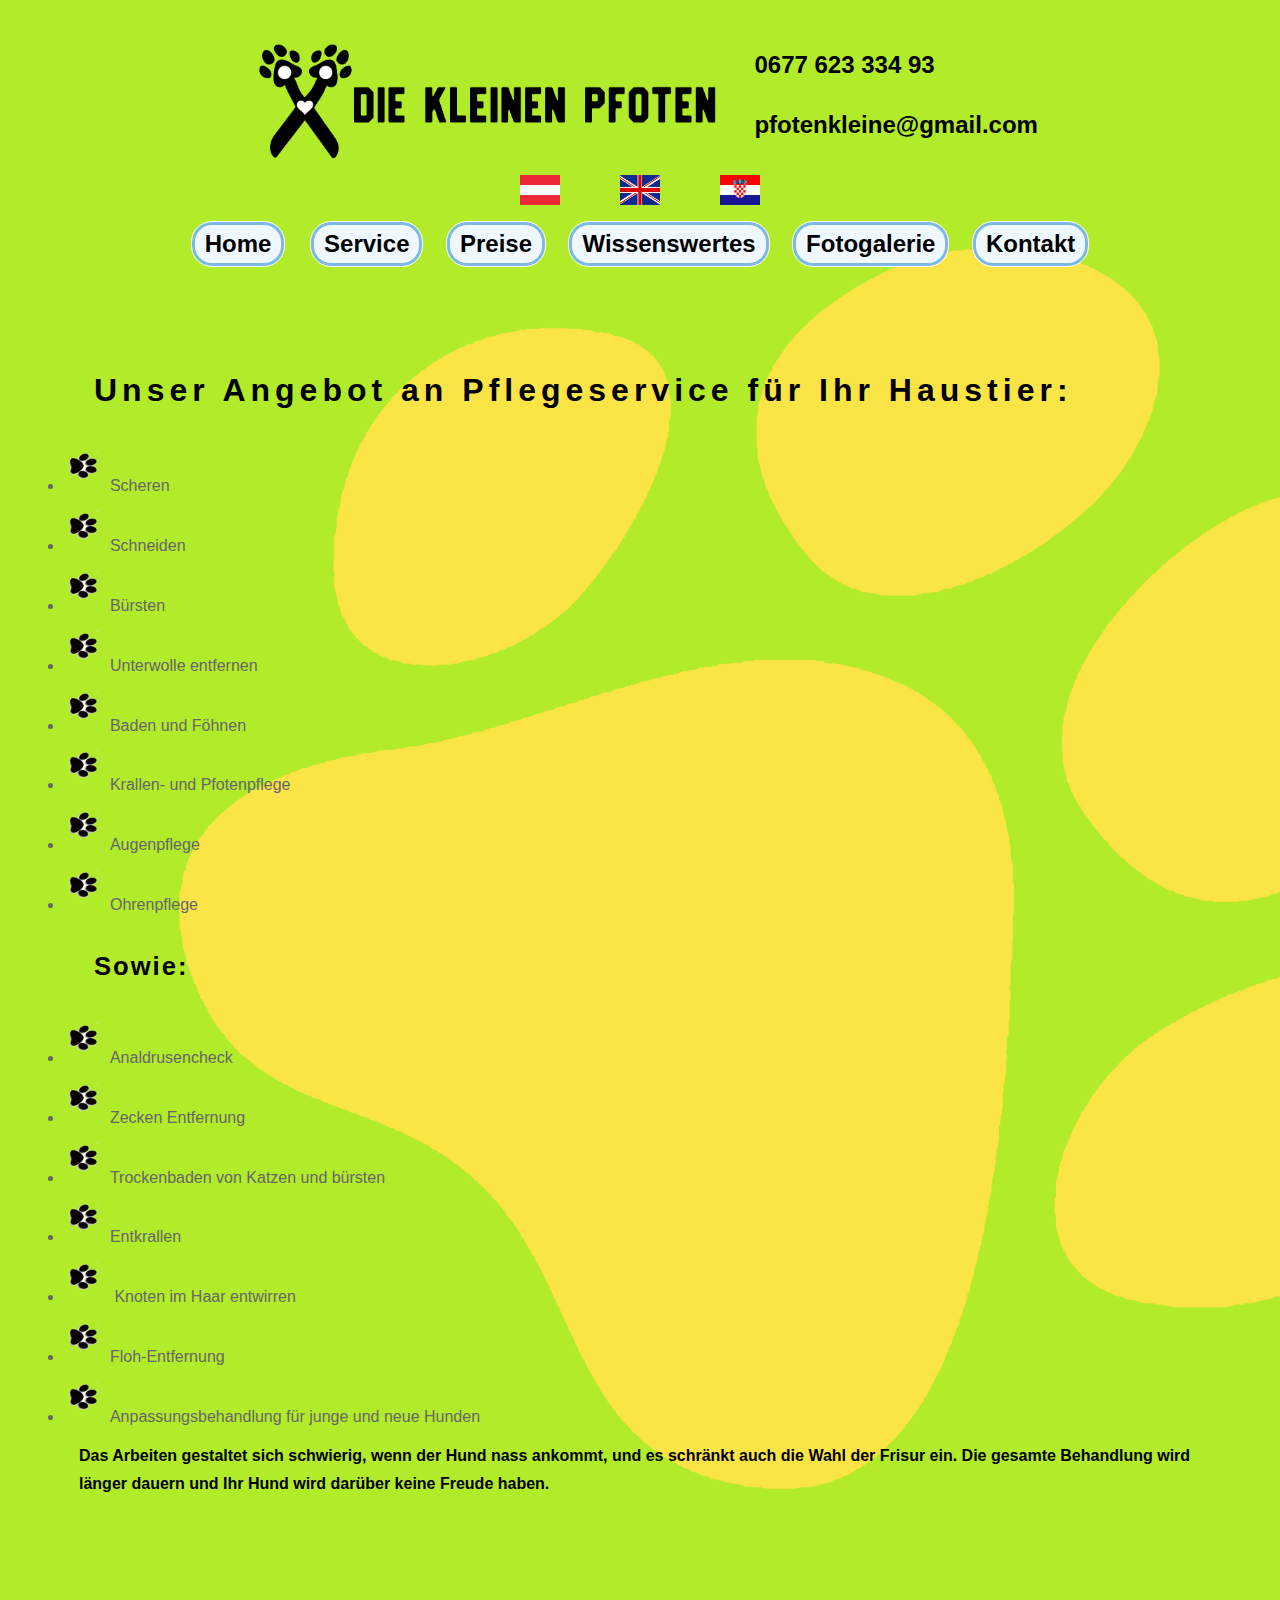
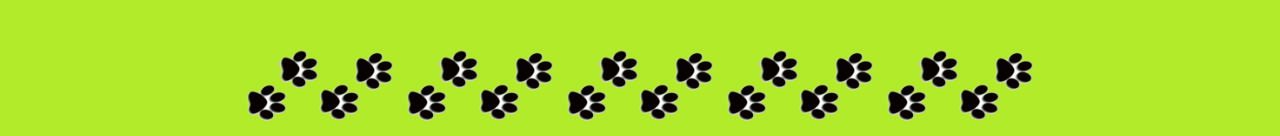
<file: service.html>
<!DOCTYPE html PUBLIC "-//W3C//DTD XHTML 1.0 Transitional//EN" "http://www.w3.org/TR/xhtml1/DTD/xhtml1-transitional.dtd">
<html xmlns="http://www.w3.org/1999/xhtml">
<head>
 <script>(function(w,d,s,l,i){w[l]=w[l]||[];w[l].push({'gtm.start':
 new Date().getTime(),event:'gtm.js'});var f=d.getElementsByTagName(s)[0],
 j=d.createElement(s),dl=l!='dataLayer'?'&l='+l:'';j.async=true;j.src=
 'https://www.googletagmanager.com/gtm.js?id='+i+dl;f.parentNode.insertBefore(j,f);
 })(window,document,'script','dataLayer','GTM-TR665T9L');</script>

<title>Die Kleinen Pfoten: Service</title>
<link href="style.css" rel="stylesheet" type="text/css" />
<link rel="shortcut icon" href="kleine-pfoten-icon.png" />
<link rel="icon" type="image/png" sizes="16x16" href="images/favicon-16x16.png">
<meta http-equiv="Content-Type" content="text/html; charset=iso-8859-1" />
<meta name="description" content="Der neue Hunde- und Katzensalon in Wels mit expert Personal">
<meta name="keywords" Content="die kleinen pfoten, hundesalon, katzensalon, tierpflege, grooming, baden, hund ,katze, frizure wels">
<meta name="viewport" content="width=1024">
</head>
<!-- ############################################################## -->
<body>

<noscript><iframe src="https://www.googletagmanager.com/ns.html?id=GTM-TR665T9L"
 height="0" width="0" style="display:none;visibility:hidden"></iframe></noscript>

<div id="wrapper">

  <div id="banner">
    <table>
	  <tr>
	    <td rowspan="2"><img src="artwork/logo-horizontal.png" class="banner-img"></td><td sstyle="vertical-align:bottom"><p>0677 623 334 93</p></td>
	  </tr>
	  <tr>
	    <td style="vertical-align:top"><p>pfotenkleine@gmail.com</p></td>
	  </tr>
	  <tr>
	    <td colspan="2"><center><img src="images/flag-austria.png" class="flag"><img src="images/flag-uk.png" class="flag"><img src="images/flag-croatia.png" class="flag"></center></td>
	</tr>
	</table>
    
  </div>
  
  <div id="header">
    <ul id="mainmenu">
	  <li><a href="index.html">Home</li>
	  <li><a href="service.html">Service</a></li>
	  <li><a href="preise.html">Preise</a></li>
	  <li><a href="wichtig.html">Wissenswertes</a></li>
	  <li><a href="fotogalerie.html">Fotogalerie</a></li>
	  <li><a href="kontakt.html">Kontakt</a></li>
	</ul>
  </div>
 
  
  
  <div id="content">
  
    <h1>Unser Angebot an Pflegeservice f&#0252;r Ihr Haustier:</h1>
	
	
	  <div id="service">
	    <ul>
		  <li><img src="artwork/bullet.png" class="bullet-paw">Scheren</li>
		  <li><img src="artwork/bullet.png" class="bullet-paw">Schneiden</li>
		  <li><img src="artwork/bullet.png" class="bullet-paw">B&#0252;rsten</li>
		  <li><img src="artwork/bullet.png" class="bullet-paw">Unterwolle entfernen</li>
		  <li><img src="artwork/bullet.png" class="bullet-paw">Baden und F&#0246;hnen</li>
		  <li><img src="artwork/bullet.png" class="bullet-paw">Krallen- und Pfotenpflege</li>
		  <li><img src="artwork/bullet.png" class="bullet-paw">Augenpflege</li>
		  <li><img src="artwork/bullet.png" class="bullet-paw">Ohrenpflege</li>
		</ul>

	  </div>
	  

	  <h2>Sowie:</h2>
	  <div id="service">
		<ul>
		  <li><img src="artwork/bullet.png" class="bullet-paw">Analdrusencheck</li>
		  <li><img src="artwork/bullet.png" class="bullet-paw">Zecken Entfernung</li>
		  <li><img src="artwork/bullet.png" class="bullet-paw">Trockenbaden von Katzen und b&#0252;rsten</li>
		  <li><img src="artwork/bullet.png" class="bullet-paw">Entkrallen</li>
		  <li><img src="artwork/bullet.png" class="bullet-paw"> Knoten im Haar entwirren</li>
		  <li><img src="artwork/bullet.png" class="bullet-paw">Floh-Entfernung</li>
		  <li><img src="artwork/bullet.png" class="bullet-paw">Anpassungsbehandlung f&#0252;r junge und neue Hunden</li>
		</ul>
    </div>
	
	<p><b>Das Arbeiten gestaltet sich schwierig, wenn der Hund nass ankommt, 
	und es schr&#0228;nkt auch die Wahl der Frisur ein. Die gesamte Behandlung 
	wird l&#0228;nger dauern und Ihr Hund wird dar&#0252;ber keine Freude haben.</b></p>
	  

	  

 
 </div>
 
 <div id="footer"> 
  
  
   
<br><br>
</div> <!--Footer close-->
</div> <!--Wrapper close-->
</body>
</html>
</file>
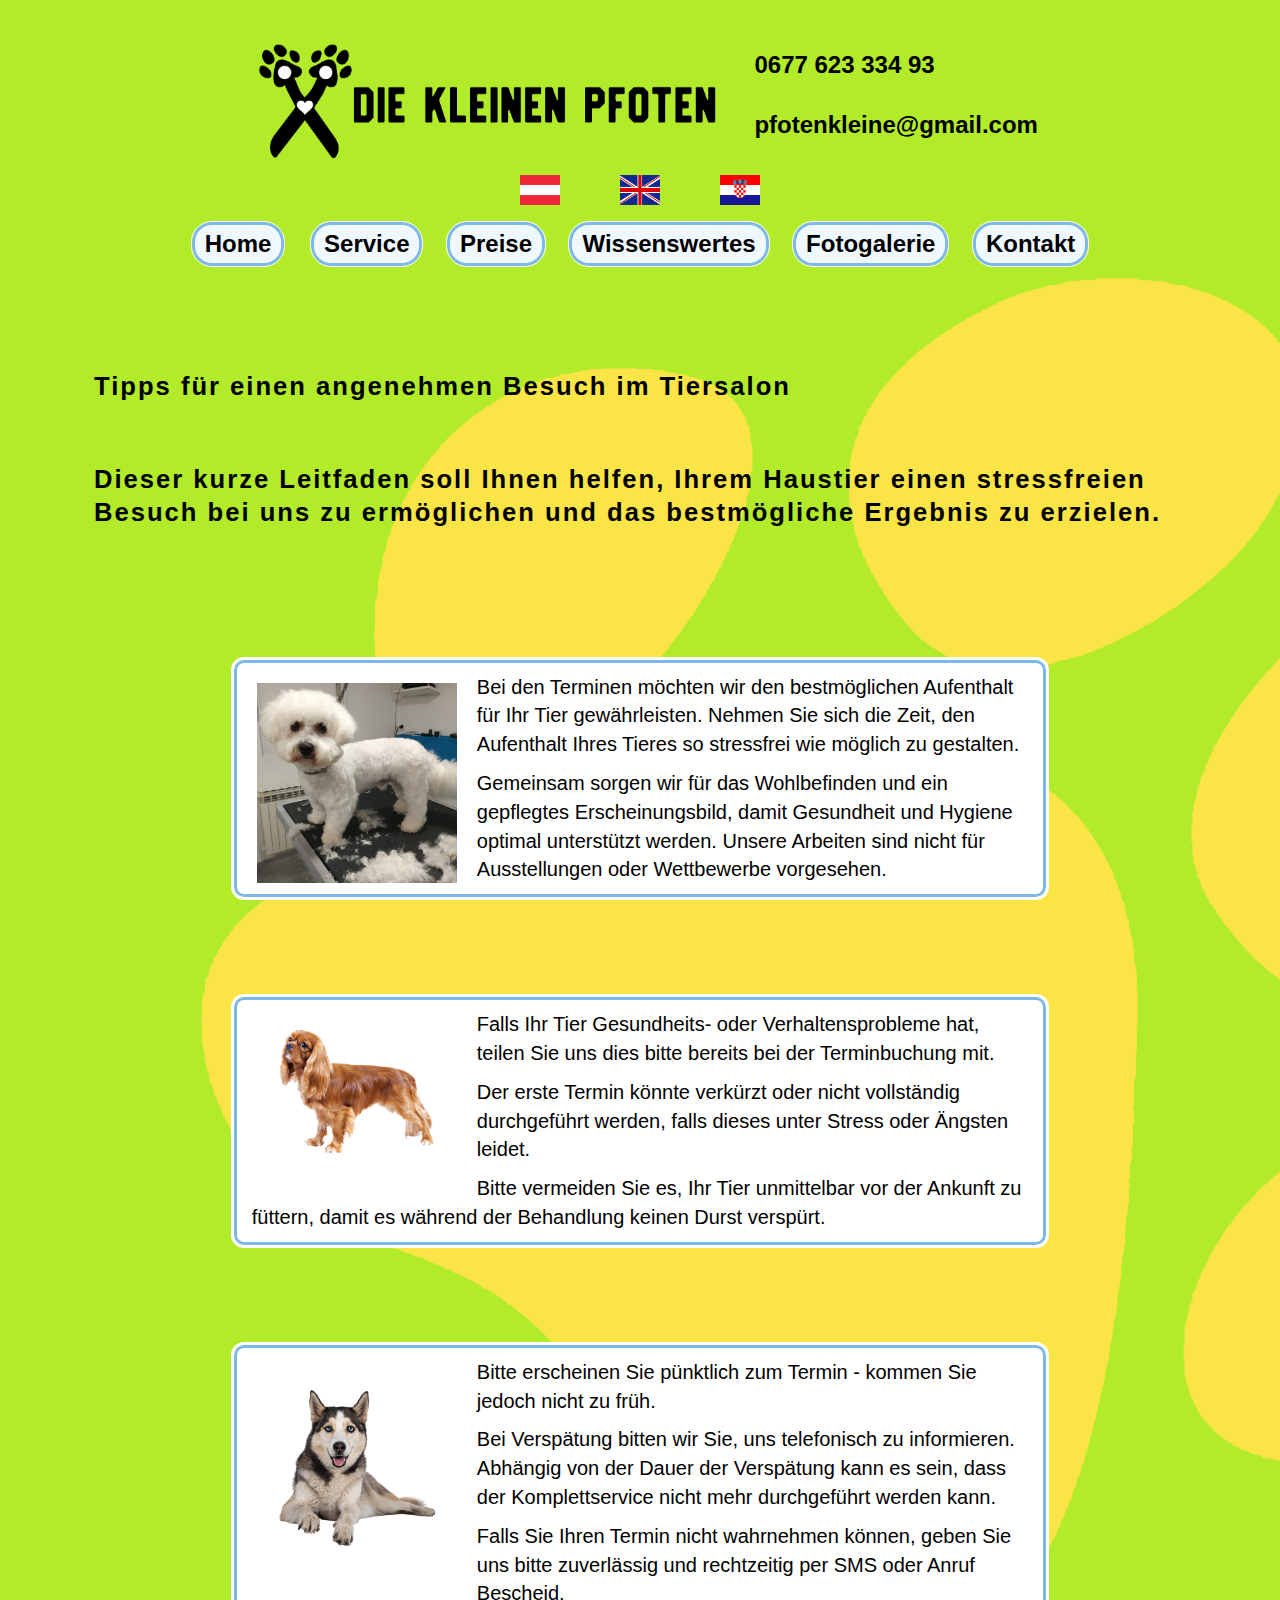
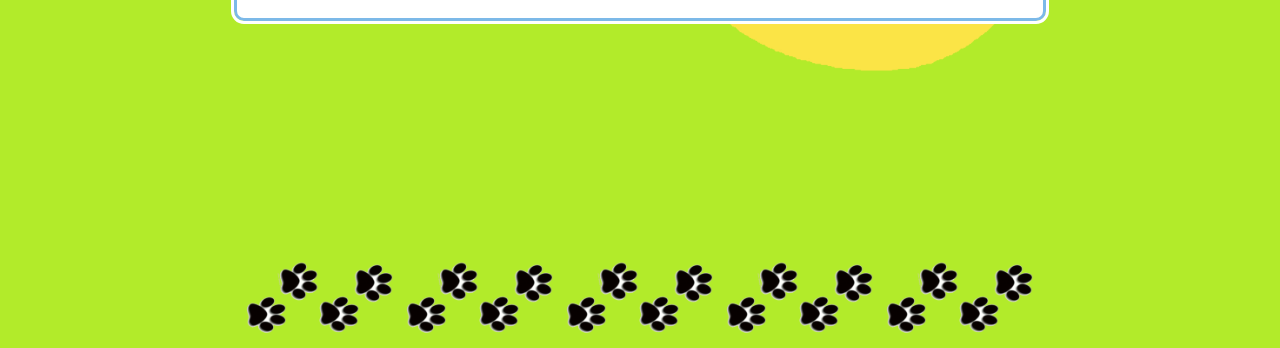
<file: wichtig.html>
<!DOCTYPE html PUBLIC "-//W3C//DTD XHTML 1.0 Transitional//EN" "http://www.w3.org/TR/xhtml1/DTD/xhtml1-transitional.dtd">
<html xmlns="http://www.w3.org/1999/xhtml">
<head>
 <script>(function(w,d,s,l,i){w[l]=w[l]||[];w[l].push({'gtm.start':
 new Date().getTime(),event:'gtm.js'});var f=d.getElementsByTagName(s)[0],
 j=d.createElement(s),dl=l!='dataLayer'?'&l='+l:'';j.async=true;j.src=
 'https://www.googletagmanager.com/gtm.js?id='+i+dl;f.parentNode.insertBefore(j,f);
 })(window,document,'script','dataLayer','GTM-TR665T9L');</script>

<title>Die Kleinen Pfoten: Hundesalon, Katzensalon und Tierpflege</title>
<link href="style.css" rel="stylesheet" type="text/css" />
<link rel="shortcut icon" href="kleine-pfoten-icon.png" />
<link rel="icon" type="image/png" sizes="16x16" href="images/favicon-16x16.png">
<meta http-equiv="Content-Type" content="text/html; charset=iso-8859-1" />
<meta name="description" content="Der neue Hunde- und Katzensalon in Wels mit expert Personal">
<meta name="keywords" Content="die kleinen pfoten, hundesalon, katzensalon, tierpflege, grooming, baden, hund ,katze, frizure wels">
<meta name="viewport" content="width=1024, initial-scale=1.0">
</head>
<!-- ############################################################## -->
<body>

 <noscript><iframe src="https://www.googletagmanager.com/ns.html?id=GTM-TR665T9L"
 height="0" width="0" style="display:none;visibility:hidden"></iframe></noscript>

<div id="wrapper">

  <div id="banner">
    <table>
	  <tr>
	    <td rowspan="2"><img src="artwork/logo-horizontal.png" class="banner-img"></td><td sstyle="vertical-align:bottom"><p>0677 623 334 93</p></td>
	  </tr>
	  <tr>
	    <td style="vertical-align:top"><p>pfotenkleine@gmail.com</p></td>
	  </tr>
	  <tr>
	    <td colspan="2"><center><img src="images/flag-austria.png" class="flag"><img src="images/flag-uk.png" class="flag"><img src="images/flag-croatia.png" class="flag"></center></td>
	</tr>
	</table>
    
  </div>
  
  <div id="header">
    <ul id="mainmenu">
	  <li><a href="index.html">Home</li>
	  <li><a href="service.html">Service</a></li>
	  <li><a href="preise.html">Preise</a></li>
	  <li><a href="wichtig.html">Wissenswertes</a></li>
	  <li><a href="fotogalerie.html">Fotogalerie</a></li>
	  <li><a href="kontakt.html">Kontakt</a></li>
	</ul>
  </div>
 
  
  
  <div id="content">
  
      <h2>Tipps f&#0252;r einen angenehmen Besuch im Tiersalon</h2>
	  
	  	<h2>Dieser kurze Leitfaden soll Ihnen helfen, Ihrem Haustier einen stressfreien Besuch bei uns zu erm&#0246;glichen und das bestm&#0246;gliche Ergebnis zu erzielen.</h2>
		
   <div id="wissenswertes">
	
	<img src="galerie/tartufar2.jpg">
	
	<ul>
	  <li><p>Bei den Terminen m&#0246;chten wir den bestm&#0246;glichen 
	  Aufenthalt f&#0252;r Ihr Tier 
	  gew&#0228;hrleisten. Nehmen Sie sich die Zeit, den Aufenthalt Ihres Tieres so 
	  stressfrei wie m&#0246;glich zu gestalten.</p></li>
	  <li><p>Gemeinsam sorgen wir f&#0252;r das 
	  Wohlbefinden und ein gepflegtes Erscheinungsbild, damit Gesundheit und 
	  Hygiene optimal unterst&#0252;tzt werden. Unsere Arbeiten sind nicht f&#0252;r 
	  Ausstellungen oder Wettbewerbe vorgesehen.</p></li>
	</ul>
	  	
  </div>
  
  	<div id="wissenswertes">
	
		<img src="images/cocker.png">
		
		<ul>
		  <li><p>Falls Ihr Tier Gesundheits- oder Verhaltensprobleme hat, teilen Sie uns 
	  dies bitte bereits bei der Terminbuchung mit.</p></li>
	  <li><p>Der erste Termin k&#0246;nnte verk&#0252;rzt oder nicht 
	  vollst&#0228;ndig durchgef&#0252;hrt werden, falls dieses unter 
	  Stress oder &#0196;ngsten leidet.</p></li>
	  <li><p>Bitte vermeiden Sie es, Ihr Tier unmittelbar 
	  vor der Ankunft zu f&#0252;ttern, damit es w&#0228;hrend der Behandlung 
	  keinen Durst versp&#0252;rt.</p></li>
		</ul>
	  
	</div>
	
	 <div id="wissenswertes">
	  
	  	<img src="images/husky.png">
		
		<ul>
		  <li><p>Bitte erscheinen Sie p&#0252;nktlich zum Termin - kommen Sie jedoch 
		nicht zu fr&#0252;h.</p></li>
		<li><p>Bei Versp&#0228;tung bitten wir Sie, uns telefonisch zu informieren. 
		Abh&#0228;ngig von der Dauer der Versp&#0228;tung kann es sein, dass der 
		Komplettservice nicht mehr durchgef&#0252;hrt werden kann.</p></li>
		<li><p>Falls Sie Ihren Termin nicht wahrnehmen k&#0246;nnen, geben Sie uns 
		bitte zuverl&#0228;ssig und rechtzeitig per SMS oder Anruf Bescheid.</p></li>
		</ul>

	    
		
		
		
     </div>




 </div>
 
 <div id="footer"> 
  
  
   
<br><br>
</div> <!--Footer close-->
</div> <!--Wrapper close-->
</body>
</html>
</file>
<file: style.css>
* {
margin : 0;
padding : 0;
}
body {
padding-top : 0;
font : 16px "Trebuchet MS", verdana, arial, sans-serif;
background : #333;
color : #000;
}
			/*WRAP*/
#wrapper {
width : 100%;
background : #eee url("artwork/background-main.jpg") repeat;
background-size : cover;
color : #666;
}



			/*HEADER*/
#banner {
width : 100%;
height : auto;
padding-top : 30px;
margin-left : auto;
margin-right : auto;
background-color : none;
}
#banner table {
max-width : 90%;
height : auto;
margin-left : auto;
margin-right : auto;
}
#banner td {
width : auto;
}
#banner .banner-img {
width : 500px;
height : auto;
}
#banner p {
font-weight : bold;
padding : 0;
margin-left : 5%;
font-size : 150%;
}




#header {
width : 100%;
height : auto;;
margin : 0;
padding : 0;
text-align : center ;
}



				/*MAIN MENU*/
#mainmenu {
float : center;

}
#mainmenu li {
display : inline-block;
padding : 5px 10px;
margin : 10px;
font-size : 150%;
border : 3px solid #7CB9E8;
background-color : #F0F8FF;
border-radius : 20px;
outline : 1px solid white;
color : black;
}
#mainmenu a {
text-decoration : none;
color : black;
font-size : 24px;
font-weight : bold;
}
#mainmenu a:hover {
cursor : pointer;
}






					/*CONTENT*/
#content {
float : center;
max-width : 95%;
margin : 0 auto;
padding : 5%;
line-height : 1.8em;
}

#greeting {
width : 80%;
margin-left : auto;
margin-right : auto;
}
.greeting-left {
width : 400px;
padding : 30px;
}
#greeting p {
color : black;
font-size : 24px;
margin-left : 20%;
margin-right : 20%;
}
#features {
display : block;
width : 100%;
margin-left : auto;
margin-right : auto;
}
#features li {
display : inline-block;
height : 40px;
width : 400px;
margin : 5px;
text-align : left;
vertical-align : center;
background-color : #008000;
border-radius : 10px;
}
.greeting-bullet-tick {
float : left;
width : 20px;
height : 20px;
margin : 15px 10px;
}
#greeting p {
color : black;
font-size : 20px;
}
#features p {
float : left;
font-size : 20px;
font-weight : bold;
color : white;
background : none;
margin : 5px 0;
}


#kunden {
width : 80%;
margin-top : 60px;
margin-left : auto;
margin-right : auto;
}
#kunden td {
width : 50%;
text-align : center;
vertical-align : center;
}
#kunden p {
font-size : 32px;
color : black;
margin : 30px 10px;
}
#kunden button {
display : block;
margin : 20px 10px;
font-size : 24px;
border : 3px solid #7CB9E8;
background-color : #F0F8FF;
border-radius : 20px;
outline : 1px solid white;
color : black;
hover : pointer;
}
#kunden a {
text-decoration : none;
color : black;
font-size : 24px;
padding : 0;
}
#kunden img {
width : 300px;
height : auto;
margin : 20px auto;
border : 3px solid #7CB9E8;
outline : 3px solid white;
border-radius : 10px;
}


#lokal-band {
display : block;
width : 90%;
margin-left : auto;
margin-right : auto;
border-top : 3px solid #7CB9E8;
border-bottom : 3px solid #7CB9E8;
outline : 3px solid white;
}
#lokal-band td {
color : black;
background : white;
text-align : center;
}
#lokal-band p {
color : black;
font-size : 24px;
}
#lokal-band button {
display : block;
padding : 5px 10px;
margin : 10px;
border : 3px solid #7CB9E8;
background-color : #F0F8FF;
border-radius : 20px;
outline : 1px solid white;
hover : pointer;
}
.maps-pin {
float : left;
height : 40px;
width : auto;
padding : 5px;
}
.camera {
float : left;
width : 30px;
height : auto;
padding : 5px;
}
#lokal-band a {
text-decoration : none;
color : black;
font-size : 24px;
m
}
.lokal-img {
width : 80%;
margin-left : auto;
margin-right : auto;
}


#kunden-table {
width : 80%;
height : auto;
margin : 20px auto;
padding-top : 50px;
}
#kunden-table th {
font-size : 32px;
color : black;
font-weight : bold;
}
#kunden-table td {
width : 25%;
}
#kunden-table img {
width : 80%;
height : auto;
margin : 20px auto;
border : 3px solid #7CB9E8;
outline : 3px solid white;
border-radius : 10px;
}
#kunden-table a {
display : block;
color : black;
font-size : 150%;
font-weight : bold;
padding : 20px;
}


#services {
display : block;
margin : 50px auto;
width : 90%;
clear : both;
}
#services li {
display : inline-block;
float : left;
width : 220px;
height : 180px;
margin : 20px;
background-color : white;
border : 3px solid #7CB9E8;
outline : 1px solid white;
border-radius : 5px;
padding : 5px;
text-align : center;
vertical-align : center;
}
#services img {
width : 80px;
height : 80px;
margin : 0;
}
#services p {
padding : 10px;
font-size : 18px;
font-weight : bold;
background : none;
}

#services-note {
display : block;
width : 70%;
margin : 50px auto;
clear : both;
}
#services-note td {
font-size : 18px;
font-weight : bold;
color : black;
font-size : 18px;
vertical-align : center;
}
#services-note img {
display : block;
margin : 10px;
}




#wissenswertes {
display : block;
width : 70%;
margin : 100px auto;
background-color : white;
border : 3px solid #7CB9E8;
outline : 3px solid white;
border-radius : 10px;
}wissenswertes ul {
clear : none;
}
#wissenswertes li {
display : block;
width : 100%;
text-align : left;
}
#wissenswertes img {
display : block;
float : left;
max-width : 200px;
padding : 10px;
height : contain;
margin : 10px;
}
#wissenswertes p {
font-size : 20px;
color : black;
}




#preise {
width : auto;
margin : 50px auto;
}
#preise table {
margin-left : auto;
margin-right : auto;
background-color : #F0F8FF;
border : 3px solid #7CB9E8;
outline : 1px solid white;
border-radius : 5px;
outline : 1px white;
}
#preise th {
width : auto;
background : #7CB9E8;
font-weight : 900;
padding : 5px 10px;
}
#preise td {
width : auto;
padding : 5px 10px;
margin : 0;
background-color : #F0F8FF;
border-bottom : 1px solid #7CB9E8;
text-align : center;
}
#preise .firstcolumn {
text-align : left;
}
#preise .left-border {
border-left : 1px solid #7CB9E8;;
}

#fotogalerie li {
display : inline-block;
float : left;
width : 300px;
height : 300px;
margin : 20px;
text-align : center;
vertical-align : center;

}
#fotogalerie img {
border : 3px solid #7CB9E8;
outline : 3px solid white;
border-radius : 10px;
}

#kontakt {
width : 70%;
margin-top : 30px;
margin-left : auto;
margin-right : auto;
}
#language-table {
margin-left : auto;
margin-right : auto;
margin-top : 30px;
margin-bottom : 30px;
width : 70%;
text-align : center;
color : black;
font-size : 120%;
background-color : #F0F8FF;
border : 3px solid #7CB9E8;
outline : 1px solid white;
}
#language-table tr {
height : 2 em;
}
#language-table td {
font-size : 20px;
}
.language-bullet {
display : inline-block;
height : 0.8em;
width : auto;
padding : 0 10px;
}












					/*FOOTER*/
#footer {
clear : both;
float : center;
max-width : 800px;
height : 30px;
margin : 5% auto 0 auto;
padding : 3% 0 30px 0;
background : url("artwork/background-footer.png") repeat;
background-size : 20%;
background-position : 0% 50%;
}
#footer table {
width: 100%;
color : black;
text-align : center;
}





			/*TYPOGRAPHY*/
p {
margin : 10px 20px 10px 15px;
color : black;
background-color : inherit;
}
h1 {
margin : 0;
padding : 30px;
line-height : 1.3em;
font-size : 200%;
letter-spacing : 5px;
color : black;
background : inherit;
}
h2 {
margin : 0 0 0 15px;
margin : 0;
padding : 30px;
line-height : 1.3em;
font-size : 160%;
letter-spacing : 2px;
color : black;
background : inherit;
}
h3 {
margin : 0;
line-height : 1.3em;
line-height : 1.5em;
padding : 5px;
font-size : 150%;
letter-spacing : 5px;
color : black;
background : inherit;
}
.email {
font-size : 120%;
}
h4 {
margin : 10px 0;
padding : 0 0 0px 0px;
letter-spacing : 2px;
color : black;
font-size : 120%;
}
h5 {
margin : 0 0 0 15px;
padding : 0;
font-size : 70%;
letter-spacing : 5px;
text-transform : uppercase;
color : #045FB4;
background : inherit;
}
blockquote {
margin : 10px 20px 10px 15px;
font-weight : bold;
font-style : italic;
color : #b29b35;
}



			/*CLASS*/
.map {
display : block;
float : center;
max-width : 400px;
height : auto;
margin : 30px auto;
border : 3px solid #7CB9E8;
outline : 1px solid white;
border-radius : 10px;
}
.karte {
border : 3px solid #7CB9E8;
outline : 1px solid white;
border-radius : 10px;
}

.flag {
display : inline-block;
width : 40px;
height : auto;
padding : 5px 30px;
}


.wilkommen-img {
display : block;
float : center;
max-width : 600px;
height : auto;
margin : 0 auto;
}

.bullet-paw {
height : 30px;
width : auto;
padding : 10px 10px 10px 0;
}

.wichtig-img {
max-width : 40%;
}

.fotogalerie-horiz {
width : 300px;
height : auto;
}
.fotogalerie-vert {
height : 300px;
width : auto;
}

.


					/*LINKS*/
a, a:visited {
text-decoration : none;
color : #369;
background : inherit;
}
a:hover {
color : #333;
background : inherit;
}
a img {
border : none;
}

}
</file>
